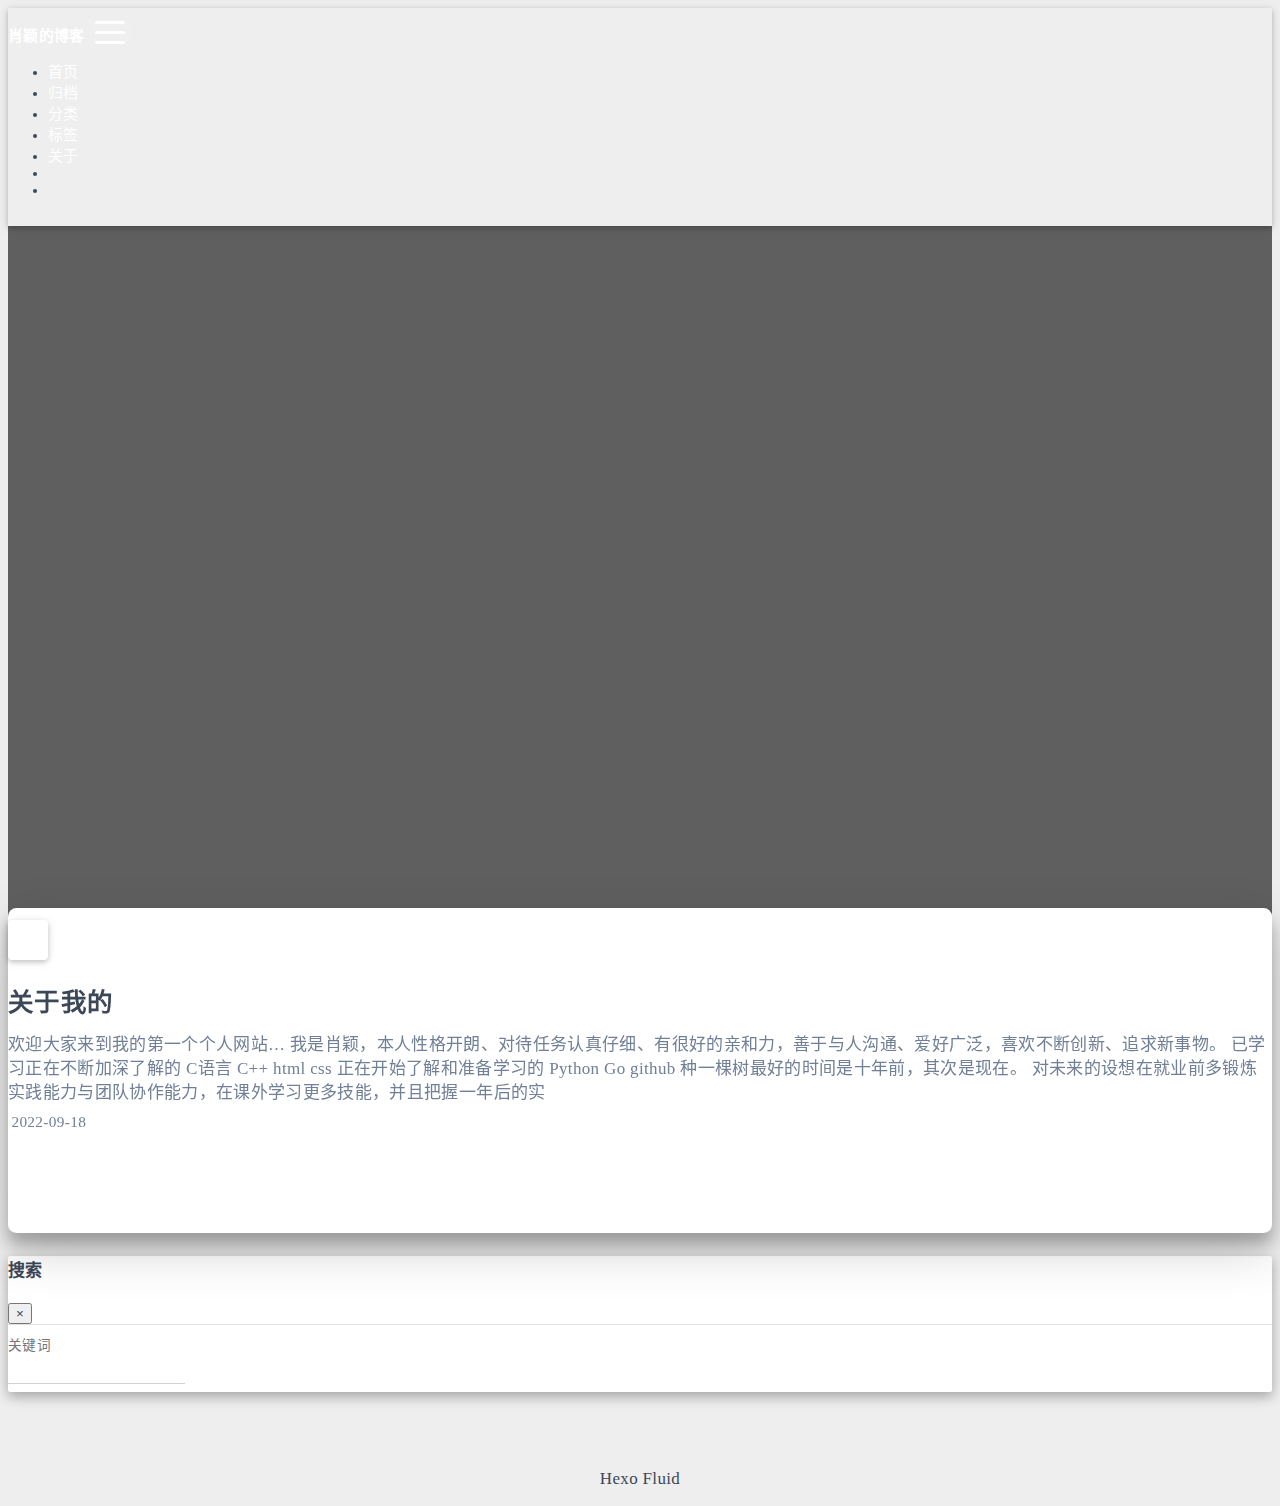
<file: index.html>
<!DOCTYPE html>
<html lang="zh-CN" data-default-color-scheme=auto>



<head>
  <meta charset="UTF-8">
  <link rel="apple-touch-icon" sizes="76x76" href="https://tse4-mm.cn.bing.net/th/id/OIP-C.kH6Z_zKH_5T2JTiwwo7yygAAAA?w=196&amp;h=196&amp;c=7&amp;r=0&amp;o=5&amp;dpr=1.5&amp;pid=1.7">
  <link rel="icon" href="https://tse4-mm.cn.bing.net/th/id/OIP-C.kH6Z_zKH_5T2JTiwwo7yygAAAA?w=196&amp;h=196&amp;c=7&amp;r=0&amp;o=5&amp;dpr=1.5&amp;pid=1.7">
  <meta name="viewport" content="width=device-width, initial-scale=1.0, maximum-scale=5.0, shrink-to-fit=no">
  <meta http-equiv="x-ua-compatible" content="ie=edge">
  
    <meta http-equiv="Content-Security-Policy" content="upgrade-insecure-requests">
  
  <meta name="theme-color" content="#2f4154">
  <meta name="author" content="肖颖">
  <meta name="keywords" content="">
  
    <meta property="og:type" content="website">
<meta property="og:title" content="肖颖的博客">
<meta property="og:url" content="http://example.com/index.html">
<meta property="og:site_name" content="肖颖的博客">
<meta property="og:locale" content="zh_CN">
<meta property="article:author" content="肖颖">
<meta name="twitter:card" content="summary_large_image">
  
  
  
  <title>肖颖的博客</title>

  <link  rel="stylesheet" href="https://lib.baomitu.com/twitter-bootstrap/4.6.1/css/bootstrap.min.css" />





<!-- 主题依赖的图标库，不要自行修改 -->
<!-- Do not modify the link that theme dependent icons -->

<link rel="stylesheet" href="//at.alicdn.com/t/font_1749284_hj8rtnfg7um.css">



<link rel="stylesheet" href="//at.alicdn.com/t/font_1736178_lbnruvf0jn.css">


<link  rel="stylesheet" href="/css/main.css" />


  <link id="highlight-css" rel="stylesheet" href="/css/highlight.css" />
  
    <link id="highlight-css-dark" rel="stylesheet" href="/css/highlight-dark.css" />
  




  <script id="fluid-configs">
    var Fluid = window.Fluid || {};
    Fluid.ctx = Object.assign({}, Fluid.ctx)
    var CONFIG = {"hostname":"example.com","root":"/","version":"1.9.3","typing":{"enable":true,"typeSpeed":120,"cursorChar":"...","loop":false,"scope":[]},"anchorjs":{"enable":true,"element":"h1,h2,h3,h4,h5,h6","placement":"left","visible":"hover","icon":""},"progressbar":{"enable":true,"height_px":3,"color":"#29d","options":{"showSpinner":false,"trickleSpeed":100}},"code_language":{"enable":true,"default":"TEXT"},"copy_btn":true,"image_caption":{"enable":true},"image_zoom":{"enable":true,"img_url_replace":["",""]},"toc":{"enable":true,"placement":"right","headingSelector":"h1,h2,h3,h4,h5,h6","collapseDepth":0},"lazyload":{"enable":true,"loading_img":"/img/loading.gif","onlypost":false,"offset_factor":2},"web_analytics":{"enable":false,"follow_dnt":true,"baidu":null,"google":null,"gtag":null,"tencent":{"sid":null,"cid":null},"woyaola":null,"cnzz":null,"leancloud":{"app_id":null,"app_key":null,"server_url":null,"path":"window.location.pathname","ignore_local":false}},"search_path":"/local-search.xml"};

    if (CONFIG.web_analytics.follow_dnt) {
      var dntVal = navigator.doNotTrack || window.doNotTrack || navigator.msDoNotTrack;
      Fluid.ctx.dnt = dntVal && (dntVal.startsWith('1') || dntVal.startsWith('yes') || dntVal.startsWith('on'));
    }
  </script>
  <script  src="/js/utils.js" ></script>
  <script  src="/js/color-schema.js" ></script>
  


  
<meta name="generator" content="Hexo 6.3.0"></head>


<body>
  

  <header>
    

<div class="header-inner" style="height: 100vh;">
  <nav id="navbar" class="navbar fixed-top  navbar-expand-lg navbar-dark scrolling-navbar">
  <div class="container">
    <a class="navbar-brand" href="/">
      <strong>肖颖的博客</strong>
    </a>

    <button id="navbar-toggler-btn" class="navbar-toggler" type="button" data-toggle="collapse"
            data-target="#navbarSupportedContent"
            aria-controls="navbarSupportedContent" aria-expanded="false" aria-label="Toggle navigation">
      <div class="animated-icon"><span></span><span></span><span></span></div>
    </button>

    <!-- Collapsible content -->
    <div class="collapse navbar-collapse" id="navbarSupportedContent">
      <ul class="navbar-nav ml-auto text-center">
        
          
          
          
          
            <li class="nav-item">
              <a class="nav-link" href="/">
                <i class="iconfont icon-home-fill"></i>
                首页
              </a>
            </li>
          
        
          
          
          
          
            <li class="nav-item">
              <a class="nav-link" href="/archives/">
                <i class="iconfont icon-archive-fill"></i>
                归档
              </a>
            </li>
          
        
          
          
          
          
            <li class="nav-item">
              <a class="nav-link" href="/categories/">
                <i class="iconfont icon-category-fill"></i>
                分类
              </a>
            </li>
          
        
          
          
          
          
            <li class="nav-item">
              <a class="nav-link" href="/tags/">
                <i class="iconfont icon-tags-fill"></i>
                标签
              </a>
            </li>
          
        
          
          
          
          
            <li class="nav-item">
              <a class="nav-link" href="/about/">
                <i class="iconfont icon-user-fill"></i>
                关于
              </a>
            </li>
          
        
        
          <li class="nav-item" id="search-btn">
            <a class="nav-link" target="_self" href="javascript:;" data-toggle="modal" data-target="#modalSearch" aria-label="Search">
              &nbsp;<i class="iconfont icon-search"></i>&nbsp;
            </a>
          </li>
          
        
        
          <li class="nav-item" id="color-toggle-btn">
            <a class="nav-link" target="_self" href="javascript:;" aria-label="Color Toggle">&nbsp;<i
                class="iconfont icon-dark" id="color-toggle-icon"></i>&nbsp;</a>
          </li>
        
      </ul>
    </div>
  </div>
</nav>

  

<div id="banner" class="banner" parallax=true
     style="background: url('https://ts1.cn.mm.bing.net/th/id/R-C.c1cd617686bed76d99004480905dd91e?rik=qG9qtUWwt3stpQ&riu=http%3a%2f%2fup.kukudesk.com%2fpic%2f33%2fb5%2ff7%2f33b5f7e4e8c9451264c33deb681e5cfb.jpg&ehk=jUNV4RuxAmHHGiJv6dwXCQ0JixLPFztQ%2bO1qwneIObg%3d&risl=&pid=ImgRaw&r=0') no-repeat center center; background-size: cover;">
  <div class="full-bg-img">
    <div class="mask flex-center" style="background-color: rgba(0, 0, 0, 0.6)">
      <div class="banner-text text-center fade-in-up">
        <div class="h2">
          
            <span id="subtitle" data-typed-text="人间总有一两风   填我十万八千梦"></span>
          
        </div>

        
      </div>

      
        <div class="scroll-down-bar">
          <i class="iconfont icon-arrowdown"></i>
        </div>
      
    </div>
  </div>
</div>

</div>

  </header>

  <main>
    
      <div class="container nopadding-x-md">
        <div id="board"
          style="margin-top: 0">
          
          <div class="container">
            <div class="row">
              <div class="col-12 col-md-10 m-auto">
                


  <div class="row mx-auto index-card">
    
    
    <article class="col-12 col-md-12 mx-auto index-info">
      <h1 class="index-header">
        
        <a href="/2022/09/18/%E8%87%AA%E6%88%91%E4%BB%8B%E7%BB%8D/" target="_self">
          关于我的
        </a>
      </h1>

      
      <a class="index-excerpt index-excerpt__noimg" href="/2022/09/18/%E8%87%AA%E6%88%91%E4%BB%8B%E7%BB%8D/" target="_self">
        <div>
          欢迎大家来到我的第一个个人网站… 我是肖颖，本人性格开朗、对待任务认真仔细、有很好的亲和力，善于与人沟通、爱好广泛，喜欢不断创新、追求新事物。 已学习正在不断加深了解的 C语言 C++ html css  正在开始了解和准备学习的 Python Go github  种一棵树最好的时间是十年前，其次是现在。  对未来的设想在就业前多锻炼实践能力与团队协作能力，在课外学习更多技能，并且把握一年后的实
        </div>
      </a>

      <div class="index-btm post-metas">
        
          <div class="post-meta mr-3">
            <i class="iconfont icon-date"></i>
            <time datetime="2022-09-18 14:39" pubdate>
              2022-09-18
            </time>
          </div>
        
        
        
      </div>
    </article>
  </div>





              </div>
            </div>
          </div>
        </div>
      </div>
    

    
      <a id="scroll-top-button" aria-label="TOP" href="#" role="button">
        <i class="iconfont icon-arrowup" aria-hidden="true"></i>
      </a>
    

    
      <div class="modal fade" id="modalSearch" tabindex="-1" role="dialog" aria-labelledby="ModalLabel"
     aria-hidden="true">
  <div class="modal-dialog modal-dialog-scrollable modal-lg" role="document">
    <div class="modal-content">
      <div class="modal-header text-center">
        <h4 class="modal-title w-100 font-weight-bold">搜索</h4>
        <button type="button" id="local-search-close" class="close" data-dismiss="modal" aria-label="Close">
          <span aria-hidden="true">&times;</span>
        </button>
      </div>
      <div class="modal-body mx-3">
        <div class="md-form mb-5">
          <input type="text" id="local-search-input" class="form-control validate">
          <label data-error="x" data-success="v" for="local-search-input">关键词</label>
        </div>
        <div class="list-group" id="local-search-result"></div>
      </div>
    </div>
  </div>
</div>

    

    
  </main>

  <footer>
    <div class="footer-inner">
  
    <div class="footer-content">
       <a href="https://hexo.io" target="_blank" rel="nofollow noopener"><span>Hexo</span></a> <i class="iconfont icon-love"></i> <a href="https://github.com/fluid-dev/hexo-theme-fluid" target="_blank" rel="nofollow noopener"><span>Fluid</span></a> 
    </div>
  
  
  
  
</div>

  </footer>

  <!-- Scripts -->
  
  <script  src="https://lib.baomitu.com/nprogress/0.2.0/nprogress.min.js" ></script>
  <link  rel="stylesheet" href="https://lib.baomitu.com/nprogress/0.2.0/nprogress.min.css" />

  <script>
    NProgress.configure({"showSpinner":false,"trickleSpeed":100})
    NProgress.start()
    window.addEventListener('load', function() {
      NProgress.done();
    })
  </script>


<script  src="https://lib.baomitu.com/jquery/3.6.0/jquery.min.js" ></script>
<script  src="https://lib.baomitu.com/twitter-bootstrap/4.6.1/js/bootstrap.min.js" ></script>
<script  src="/js/events.js" ></script>
<script  src="/js/plugins.js" ></script>


  <script  src="https://lib.baomitu.com/typed.js/2.0.12/typed.min.js" ></script>
  <script>
    (function (window, document) {
      var typing = Fluid.plugins.typing;
      var subtitle = document.getElementById('subtitle');
      if (!subtitle || !typing) {
        return;
      }
      var text = subtitle.getAttribute('data-typed-text');
      
        typing(text);
      
    })(window, document);
  </script>




  
    <script  src="/js/img-lazyload.js" ></script>
  




  <script  src="/js/local-search.js" ></script>





<!-- 主题的启动项，将它保持在最底部 -->
<!-- the boot of the theme, keep it at the bottom -->
<script  src="/js/boot.js" ></script>


  

  <noscript>
    <div class="noscript-warning">博客在允许 JavaScript 运行的环境下浏览效果更佳</div>
  </noscript>
</body>
</html>
</file>
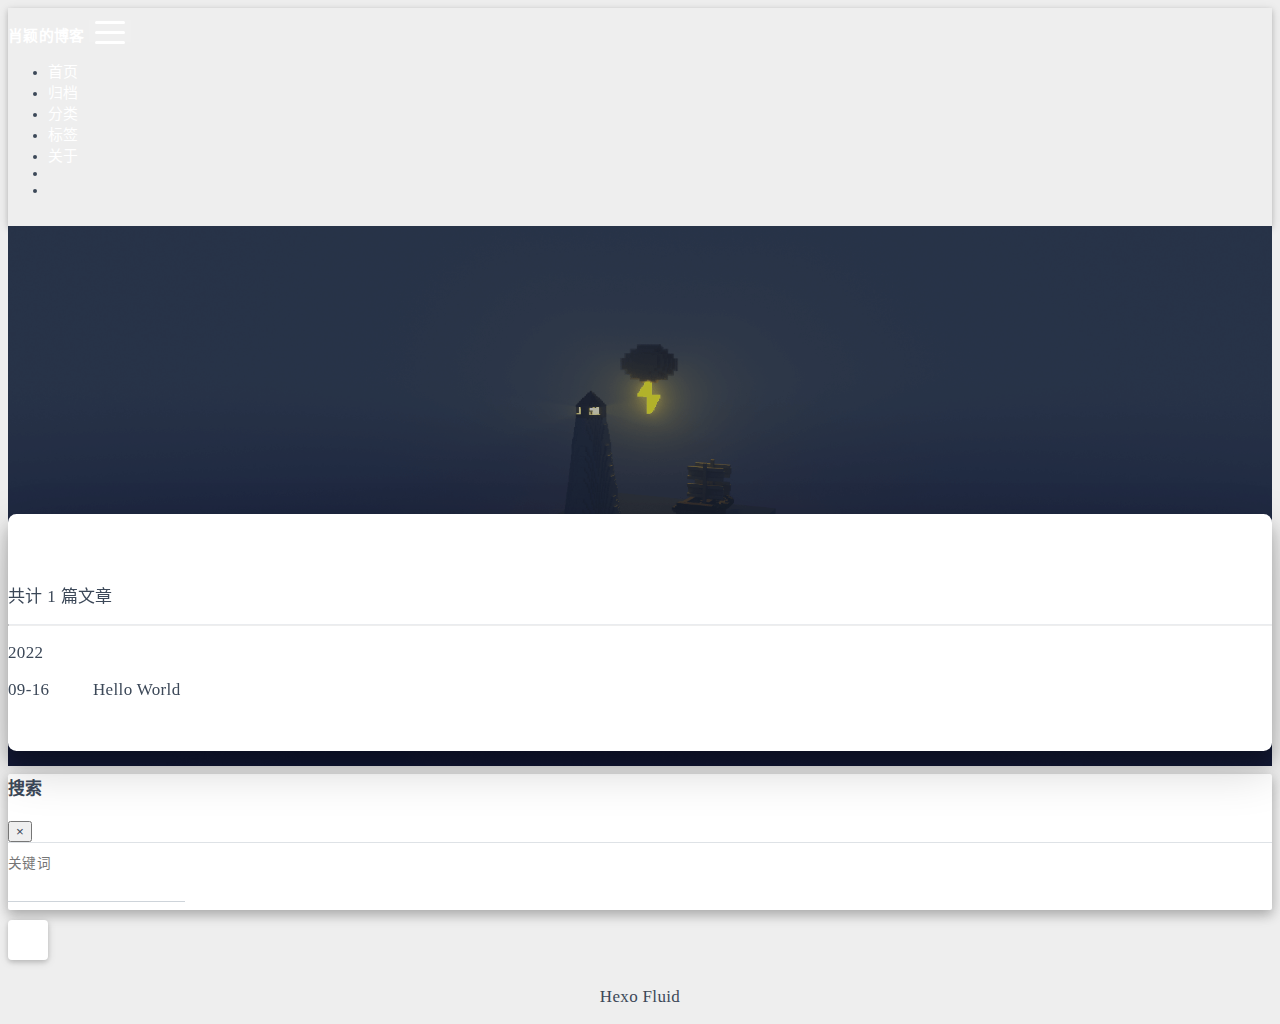
<file: archives/index.html>
<!DOCTYPE html>
<html lang="zh-CN" data-default-color-scheme=auto>



<head>
  <meta charset="UTF-8">
  <link rel="apple-touch-icon" sizes="76x76" href="https://tse4-mm.cn.bing.net/th/id/OIP-C.kH6Z_zKH_5T2JTiwwo7yygAAAA?w=196&amp;h=196&amp;c=7&amp;r=0&amp;o=5&amp;dpr=1.5&amp;pid=1.7">
  <link rel="icon" href="https://tse4-mm.cn.bing.net/th/id/OIP-C.kH6Z_zKH_5T2JTiwwo7yygAAAA?w=196&amp;h=196&amp;c=7&amp;r=0&amp;o=5&amp;dpr=1.5&amp;pid=1.7">
  <meta name="viewport" content="width=device-width, initial-scale=1.0, maximum-scale=5.0, shrink-to-fit=no">
  <meta http-equiv="x-ua-compatible" content="ie=edge">
  
  <meta name="theme-color" content="#2f4154">
  <meta name="author" content="John Doe">
  <meta name="keywords" content="">
  
    <meta property="og:type" content="website">
<meta property="og:title" content="归档">
<meta property="og:url" content="http://example.com/archives/index.html">
<meta property="og:site_name" content="Hexo">
<meta property="og:locale" content="zh_CN">
<meta property="article:author" content="John Doe">
<meta name="twitter:card" content="summary_large_image">
  
  
  
  <title>归档 - Hexo</title>

  <link  rel="stylesheet" href="https://lib.baomitu.com/twitter-bootstrap/4.6.1/css/bootstrap.min.css" />





<!-- 主题依赖的图标库，不要自行修改 -->
<!-- Do not modify the link that theme dependent icons -->

<link rel="stylesheet" href="//at.alicdn.com/t/font_1749284_hj8rtnfg7um.css">



<link rel="stylesheet" href="//at.alicdn.com/t/font_1736178_lbnruvf0jn.css">


<link  rel="stylesheet" href="/css/main.css" />


  <link id="highlight-css" rel="stylesheet" href="/css/highlight.css" />
  
    <link id="highlight-css-dark" rel="stylesheet" href="/css/highlight-dark.css" />
  




  <script id="fluid-configs">
    var Fluid = window.Fluid || {};
    Fluid.ctx = Object.assign({}, Fluid.ctx)
    var CONFIG = {"hostname":"example.com","root":"/","version":"1.9.3","typing":{"enable":true,"typeSpeed":120,"cursorChar":"...","loop":false,"scope":[]},"anchorjs":{"enable":true,"element":"h1,h2,h3,h4,h5,h6","placement":"left","visible":"hover","icon":""},"progressbar":{"enable":true,"height_px":3,"color":"#29d","options":{"showSpinner":false,"trickleSpeed":100}},"code_language":{"enable":true,"default":"TEXT"},"copy_btn":true,"image_caption":{"enable":true},"image_zoom":{"enable":true,"img_url_replace":["",""]},"toc":{"enable":true,"placement":"right","headingSelector":"h1,h2,h3,h4,h5,h6","collapseDepth":0},"lazyload":{"enable":true,"loading_img":"/img/loading.gif","onlypost":false,"offset_factor":2},"web_analytics":{"enable":false,"follow_dnt":true,"baidu":null,"google":null,"gtag":null,"tencent":{"sid":null,"cid":null},"woyaola":null,"cnzz":null,"leancloud":{"app_id":null,"app_key":null,"server_url":null,"path":"window.location.pathname","ignore_local":false}},"search_path":"/local-search.xml"};

    if (CONFIG.web_analytics.follow_dnt) {
      var dntVal = navigator.doNotTrack || window.doNotTrack || navigator.msDoNotTrack;
      Fluid.ctx.dnt = dntVal && (dntVal.startsWith('1') || dntVal.startsWith('yes') || dntVal.startsWith('on'));
    }
  </script>
  <script  src="/js/utils.js" ></script>
  <script  src="/js/color-schema.js" ></script>
  


  
<meta name="generator" content="Hexo 6.3.0"></head>


<body>
  

  <header>
    

<div class="header-inner" style="height: 60vh;">
  <nav id="navbar" class="navbar fixed-top  navbar-expand-lg navbar-dark scrolling-navbar">
  <div class="container">
    <a class="navbar-brand" href="/">
      <strong>肖颖的博客</strong>
    </a>

    <button id="navbar-toggler-btn" class="navbar-toggler" type="button" data-toggle="collapse"
            data-target="#navbarSupportedContent"
            aria-controls="navbarSupportedContent" aria-expanded="false" aria-label="Toggle navigation">
      <div class="animated-icon"><span></span><span></span><span></span></div>
    </button>

    <!-- Collapsible content -->
    <div class="collapse navbar-collapse" id="navbarSupportedContent">
      <ul class="navbar-nav ml-auto text-center">
        
          
          
          
          
            <li class="nav-item">
              <a class="nav-link" href="/">
                <i class="iconfont icon-home-fill"></i>
                首页
              </a>
            </li>
          
        
          
          
          
          
            <li class="nav-item">
              <a class="nav-link" href="/archives/">
                <i class="iconfont icon-archive-fill"></i>
                归档
              </a>
            </li>
          
        
          
          
          
          
            <li class="nav-item">
              <a class="nav-link" href="/categories/">
                <i class="iconfont icon-category-fill"></i>
                分类
              </a>
            </li>
          
        
          
          
          
          
            <li class="nav-item">
              <a class="nav-link" href="/tags/">
                <i class="iconfont icon-tags-fill"></i>
                标签
              </a>
            </li>
          
        
          
          
          
          
            <li class="nav-item">
              <a class="nav-link" href="/about/">
                <i class="iconfont icon-user-fill"></i>
                关于
              </a>
            </li>
          
        
        
          <li class="nav-item" id="search-btn">
            <a class="nav-link" target="_self" href="javascript:;" data-toggle="modal" data-target="#modalSearch" aria-label="Search">
              &nbsp;<i class="iconfont icon-search"></i>&nbsp;
            </a>
          </li>
          
        
        
          <li class="nav-item" id="color-toggle-btn">
            <a class="nav-link" target="_self" href="javascript:;" aria-label="Color Toggle">&nbsp;<i
                class="iconfont icon-dark" id="color-toggle-icon"></i>&nbsp;</a>
          </li>
        
      </ul>
    </div>
  </div>
</nav>

  

<div id="banner" class="banner" parallax=true
     style="background: url('/img/default.png') no-repeat center center; background-size: cover;">
  <div class="full-bg-img">
    <div class="mask flex-center" style="background-color: rgba(0, 0, 0, 0.3)">
      <div class="banner-text text-center fade-in-up">
        <div class="h2">
          
            <span id="subtitle" data-typed-text="归档"></span>
          
        </div>

        
      </div>

      
    </div>
  </div>
</div>

</div>

  </header>

  <main>
    
      <div class="container nopadding-x-md">
        <div id="board"
          >
          
          <div class="container">
            <div class="row">
              <div class="col-12 col-md-10 m-auto">
                

<div class="list-group">
  <p class="h4">共计 1 篇文章</p>
  <hr>
  
  
    
      
      <p class="h5">2022</p>
    
    <a href="/2022/09/16/hello-world/" class="list-group-item list-group-item-action">
      <time>09-16</time>
      <div class="list-group-item-title">Hello World</div>
    </a>
  
</div>





              </div>
            </div>
          </div>
        </div>
      </div>
    

    
      <a id="scroll-top-button" aria-label="TOP" href="#" role="button">
        <i class="iconfont icon-arrowup" aria-hidden="true"></i>
      </a>
    

    
      <div class="modal fade" id="modalSearch" tabindex="-1" role="dialog" aria-labelledby="ModalLabel"
     aria-hidden="true">
  <div class="modal-dialog modal-dialog-scrollable modal-lg" role="document">
    <div class="modal-content">
      <div class="modal-header text-center">
        <h4 class="modal-title w-100 font-weight-bold">搜索</h4>
        <button type="button" id="local-search-close" class="close" data-dismiss="modal" aria-label="Close">
          <span aria-hidden="true">&times;</span>
        </button>
      </div>
      <div class="modal-body mx-3">
        <div class="md-form mb-5">
          <input type="text" id="local-search-input" class="form-control validate">
          <label data-error="x" data-success="v" for="local-search-input">关键词</label>
        </div>
        <div class="list-group" id="local-search-result"></div>
      </div>
    </div>
  </div>
</div>

    

    
  </main>

  <footer>
    <div class="footer-inner">
  
    <div class="footer-content">
       <a href="https://hexo.io" target="_blank" rel="nofollow noopener"><span>Hexo</span></a> <i class="iconfont icon-love"></i> <a href="https://github.com/fluid-dev/hexo-theme-fluid" target="_blank" rel="nofollow noopener"><span>Fluid</span></a> 
    </div>
  
  
  
  
</div>

  </footer>

  <!-- Scripts -->
  
  <script  src="https://lib.baomitu.com/nprogress/0.2.0/nprogress.min.js" ></script>
  <link  rel="stylesheet" href="https://lib.baomitu.com/nprogress/0.2.0/nprogress.min.css" />

  <script>
    NProgress.configure({"showSpinner":false,"trickleSpeed":100})
    NProgress.start()
    window.addEventListener('load', function() {
      NProgress.done();
    })
  </script>


<script  src="https://lib.baomitu.com/jquery/3.6.0/jquery.min.js" ></script>
<script  src="https://lib.baomitu.com/twitter-bootstrap/4.6.1/js/bootstrap.min.js" ></script>
<script  src="/js/events.js" ></script>
<script  src="/js/plugins.js" ></script>


  <script  src="https://lib.baomitu.com/typed.js/2.0.12/typed.min.js" ></script>
  <script>
    (function (window, document) {
      var typing = Fluid.plugins.typing;
      var subtitle = document.getElementById('subtitle');
      if (!subtitle || !typing) {
        return;
      }
      var text = subtitle.getAttribute('data-typed-text');
      
        typing(text);
      
    })(window, document);
  </script>




  
    <script  src="/js/img-lazyload.js" ></script>
  




  <script  src="/js/local-search.js" ></script>





<!-- 主题的启动项，将它保持在最底部 -->
<!-- the boot of the theme, keep it at the bottom -->
<script  src="/js/boot.js" ></script>


  

  <noscript>
    <div class="noscript-warning">博客在允许 JavaScript 运行的环境下浏览效果更佳</div>
  </noscript>
</body>
</html>
</file>
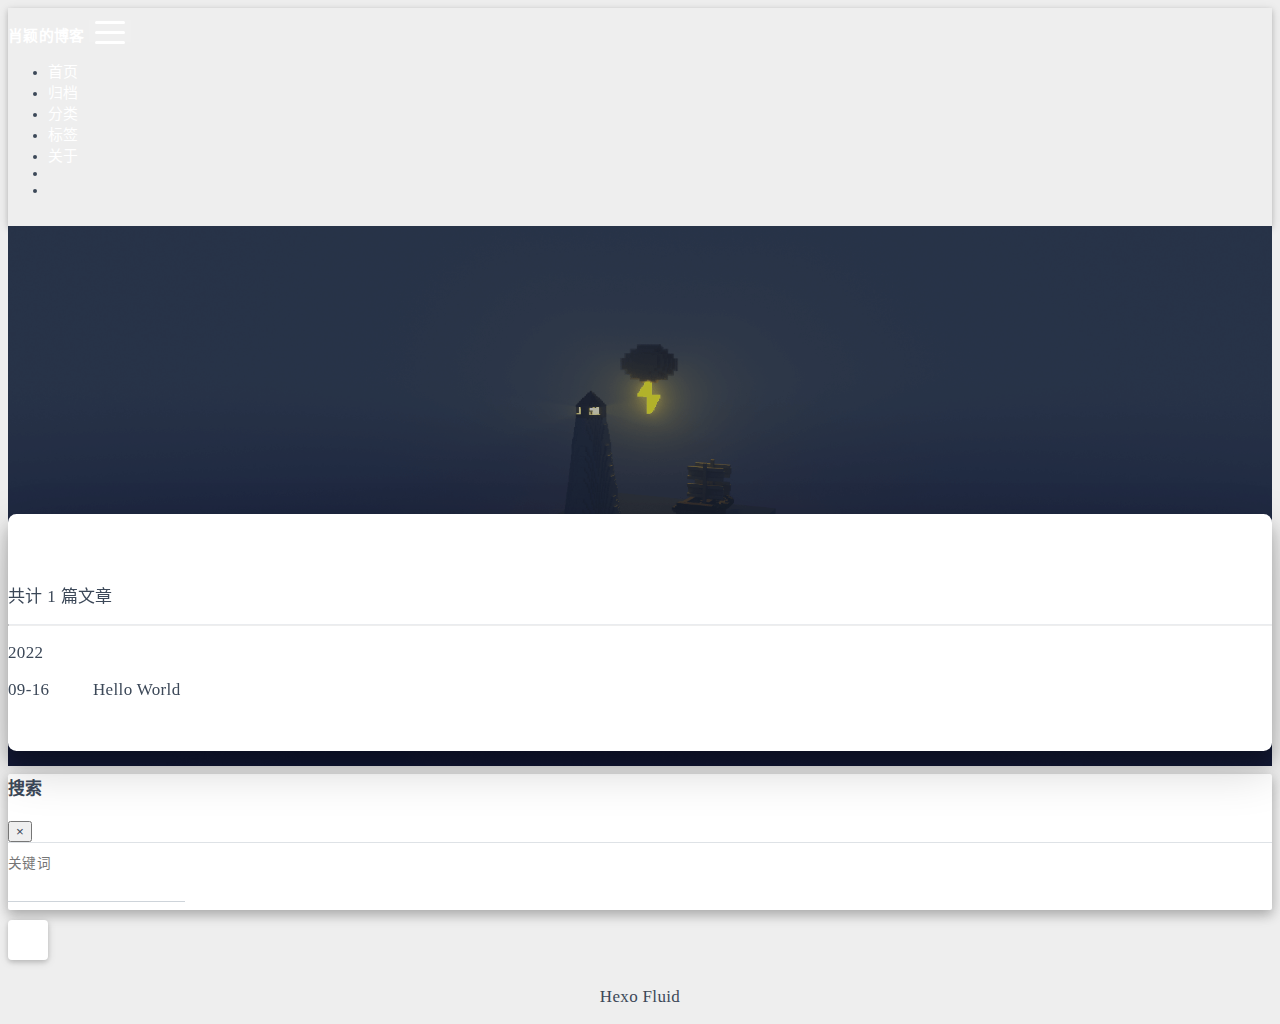
<file: archives/2022/index.html>
<!DOCTYPE html>
<html lang="zh-CN" data-default-color-scheme=auto>



<head>
  <meta charset="UTF-8">
  <link rel="apple-touch-icon" sizes="76x76" href="https://tse4-mm.cn.bing.net/th/id/OIP-C.kH6Z_zKH_5T2JTiwwo7yygAAAA?w=196&amp;h=196&amp;c=7&amp;r=0&amp;o=5&amp;dpr=1.5&amp;pid=1.7">
  <link rel="icon" href="https://tse4-mm.cn.bing.net/th/id/OIP-C.kH6Z_zKH_5T2JTiwwo7yygAAAA?w=196&amp;h=196&amp;c=7&amp;r=0&amp;o=5&amp;dpr=1.5&amp;pid=1.7">
  <meta name="viewport" content="width=device-width, initial-scale=1.0, maximum-scale=5.0, shrink-to-fit=no">
  <meta http-equiv="x-ua-compatible" content="ie=edge">
  
  <meta name="theme-color" content="#2f4154">
  <meta name="author" content="John Doe">
  <meta name="keywords" content="">
  
    <meta property="og:type" content="website">
<meta property="og:title" content="归档">
<meta property="og:url" content="http://example.com/archives/2022/index.html">
<meta property="og:site_name" content="Hexo">
<meta property="og:locale" content="zh_CN">
<meta property="article:author" content="John Doe">
<meta name="twitter:card" content="summary_large_image">
  
  
  
  <title>归档 - Hexo</title>

  <link  rel="stylesheet" href="https://lib.baomitu.com/twitter-bootstrap/4.6.1/css/bootstrap.min.css" />





<!-- 主题依赖的图标库，不要自行修改 -->
<!-- Do not modify the link that theme dependent icons -->

<link rel="stylesheet" href="//at.alicdn.com/t/font_1749284_hj8rtnfg7um.css">



<link rel="stylesheet" href="//at.alicdn.com/t/font_1736178_lbnruvf0jn.css">


<link  rel="stylesheet" href="/css/main.css" />


  <link id="highlight-css" rel="stylesheet" href="/css/highlight.css" />
  
    <link id="highlight-css-dark" rel="stylesheet" href="/css/highlight-dark.css" />
  




  <script id="fluid-configs">
    var Fluid = window.Fluid || {};
    Fluid.ctx = Object.assign({}, Fluid.ctx)
    var CONFIG = {"hostname":"example.com","root":"/","version":"1.9.3","typing":{"enable":true,"typeSpeed":120,"cursorChar":"...","loop":false,"scope":[]},"anchorjs":{"enable":true,"element":"h1,h2,h3,h4,h5,h6","placement":"left","visible":"hover","icon":""},"progressbar":{"enable":true,"height_px":3,"color":"#29d","options":{"showSpinner":false,"trickleSpeed":100}},"code_language":{"enable":true,"default":"TEXT"},"copy_btn":true,"image_caption":{"enable":true},"image_zoom":{"enable":true,"img_url_replace":["",""]},"toc":{"enable":true,"placement":"right","headingSelector":"h1,h2,h3,h4,h5,h6","collapseDepth":0},"lazyload":{"enable":true,"loading_img":"/img/loading.gif","onlypost":false,"offset_factor":2},"web_analytics":{"enable":false,"follow_dnt":true,"baidu":null,"google":null,"gtag":null,"tencent":{"sid":null,"cid":null},"woyaola":null,"cnzz":null,"leancloud":{"app_id":null,"app_key":null,"server_url":null,"path":"window.location.pathname","ignore_local":false}},"search_path":"/local-search.xml"};

    if (CONFIG.web_analytics.follow_dnt) {
      var dntVal = navigator.doNotTrack || window.doNotTrack || navigator.msDoNotTrack;
      Fluid.ctx.dnt = dntVal && (dntVal.startsWith('1') || dntVal.startsWith('yes') || dntVal.startsWith('on'));
    }
  </script>
  <script  src="/js/utils.js" ></script>
  <script  src="/js/color-schema.js" ></script>
  


  
<meta name="generator" content="Hexo 6.3.0"></head>


<body>
  

  <header>
    

<div class="header-inner" style="height: 60vh;">
  <nav id="navbar" class="navbar fixed-top  navbar-expand-lg navbar-dark scrolling-navbar">
  <div class="container">
    <a class="navbar-brand" href="/">
      <strong>肖颖的博客</strong>
    </a>

    <button id="navbar-toggler-btn" class="navbar-toggler" type="button" data-toggle="collapse"
            data-target="#navbarSupportedContent"
            aria-controls="navbarSupportedContent" aria-expanded="false" aria-label="Toggle navigation">
      <div class="animated-icon"><span></span><span></span><span></span></div>
    </button>

    <!-- Collapsible content -->
    <div class="collapse navbar-collapse" id="navbarSupportedContent">
      <ul class="navbar-nav ml-auto text-center">
        
          
          
          
          
            <li class="nav-item">
              <a class="nav-link" href="/">
                <i class="iconfont icon-home-fill"></i>
                首页
              </a>
            </li>
          
        
          
          
          
          
            <li class="nav-item">
              <a class="nav-link" href="/archives/">
                <i class="iconfont icon-archive-fill"></i>
                归档
              </a>
            </li>
          
        
          
          
          
          
            <li class="nav-item">
              <a class="nav-link" href="/categories/">
                <i class="iconfont icon-category-fill"></i>
                分类
              </a>
            </li>
          
        
          
          
          
          
            <li class="nav-item">
              <a class="nav-link" href="/tags/">
                <i class="iconfont icon-tags-fill"></i>
                标签
              </a>
            </li>
          
        
          
          
          
          
            <li class="nav-item">
              <a class="nav-link" href="/about/">
                <i class="iconfont icon-user-fill"></i>
                关于
              </a>
            </li>
          
        
        
          <li class="nav-item" id="search-btn">
            <a class="nav-link" target="_self" href="javascript:;" data-toggle="modal" data-target="#modalSearch" aria-label="Search">
              &nbsp;<i class="iconfont icon-search"></i>&nbsp;
            </a>
          </li>
          
        
        
          <li class="nav-item" id="color-toggle-btn">
            <a class="nav-link" target="_self" href="javascript:;" aria-label="Color Toggle">&nbsp;<i
                class="iconfont icon-dark" id="color-toggle-icon"></i>&nbsp;</a>
          </li>
        
      </ul>
    </div>
  </div>
</nav>

  

<div id="banner" class="banner" parallax=true
     style="background: url('/img/default.png') no-repeat center center; background-size: cover;">
  <div class="full-bg-img">
    <div class="mask flex-center" style="background-color: rgba(0, 0, 0, 0.3)">
      <div class="banner-text text-center fade-in-up">
        <div class="h2">
          
            <span id="subtitle" data-typed-text="归档"></span>
          
        </div>

        
      </div>

      
    </div>
  </div>
</div>

</div>

  </header>

  <main>
    
      <div class="container nopadding-x-md">
        <div id="board"
          >
          
          <div class="container">
            <div class="row">
              <div class="col-12 col-md-10 m-auto">
                

<div class="list-group">
  <p class="h4">共计 1 篇文章</p>
  <hr>
  
  
    
      
      <p class="h5">2022</p>
    
    <a href="/2022/09/16/hello-world/" class="list-group-item list-group-item-action">
      <time>09-16</time>
      <div class="list-group-item-title">Hello World</div>
    </a>
  
</div>





              </div>
            </div>
          </div>
        </div>
      </div>
    

    
      <a id="scroll-top-button" aria-label="TOP" href="#" role="button">
        <i class="iconfont icon-arrowup" aria-hidden="true"></i>
      </a>
    

    
      <div class="modal fade" id="modalSearch" tabindex="-1" role="dialog" aria-labelledby="ModalLabel"
     aria-hidden="true">
  <div class="modal-dialog modal-dialog-scrollable modal-lg" role="document">
    <div class="modal-content">
      <div class="modal-header text-center">
        <h4 class="modal-title w-100 font-weight-bold">搜索</h4>
        <button type="button" id="local-search-close" class="close" data-dismiss="modal" aria-label="Close">
          <span aria-hidden="true">&times;</span>
        </button>
      </div>
      <div class="modal-body mx-3">
        <div class="md-form mb-5">
          <input type="text" id="local-search-input" class="form-control validate">
          <label data-error="x" data-success="v" for="local-search-input">关键词</label>
        </div>
        <div class="list-group" id="local-search-result"></div>
      </div>
    </div>
  </div>
</div>

    

    
  </main>

  <footer>
    <div class="footer-inner">
  
    <div class="footer-content">
       <a href="https://hexo.io" target="_blank" rel="nofollow noopener"><span>Hexo</span></a> <i class="iconfont icon-love"></i> <a href="https://github.com/fluid-dev/hexo-theme-fluid" target="_blank" rel="nofollow noopener"><span>Fluid</span></a> 
    </div>
  
  
  
  
</div>

  </footer>

  <!-- Scripts -->
  
  <script  src="https://lib.baomitu.com/nprogress/0.2.0/nprogress.min.js" ></script>
  <link  rel="stylesheet" href="https://lib.baomitu.com/nprogress/0.2.0/nprogress.min.css" />

  <script>
    NProgress.configure({"showSpinner":false,"trickleSpeed":100})
    NProgress.start()
    window.addEventListener('load', function() {
      NProgress.done();
    })
  </script>


<script  src="https://lib.baomitu.com/jquery/3.6.0/jquery.min.js" ></script>
<script  src="https://lib.baomitu.com/twitter-bootstrap/4.6.1/js/bootstrap.min.js" ></script>
<script  src="/js/events.js" ></script>
<script  src="/js/plugins.js" ></script>


  <script  src="https://lib.baomitu.com/typed.js/2.0.12/typed.min.js" ></script>
  <script>
    (function (window, document) {
      var typing = Fluid.plugins.typing;
      var subtitle = document.getElementById('subtitle');
      if (!subtitle || !typing) {
        return;
      }
      var text = subtitle.getAttribute('data-typed-text');
      
        typing(text);
      
    })(window, document);
  </script>




  
    <script  src="/js/img-lazyload.js" ></script>
  




  <script  src="/js/local-search.js" ></script>





<!-- 主题的启动项，将它保持在最底部 -->
<!-- the boot of the theme, keep it at the bottom -->
<script  src="/js/boot.js" ></script>


  

  <noscript>
    <div class="noscript-warning">博客在允许 JavaScript 运行的环境下浏览效果更佳</div>
  </noscript>
</body>
</html>
</file>
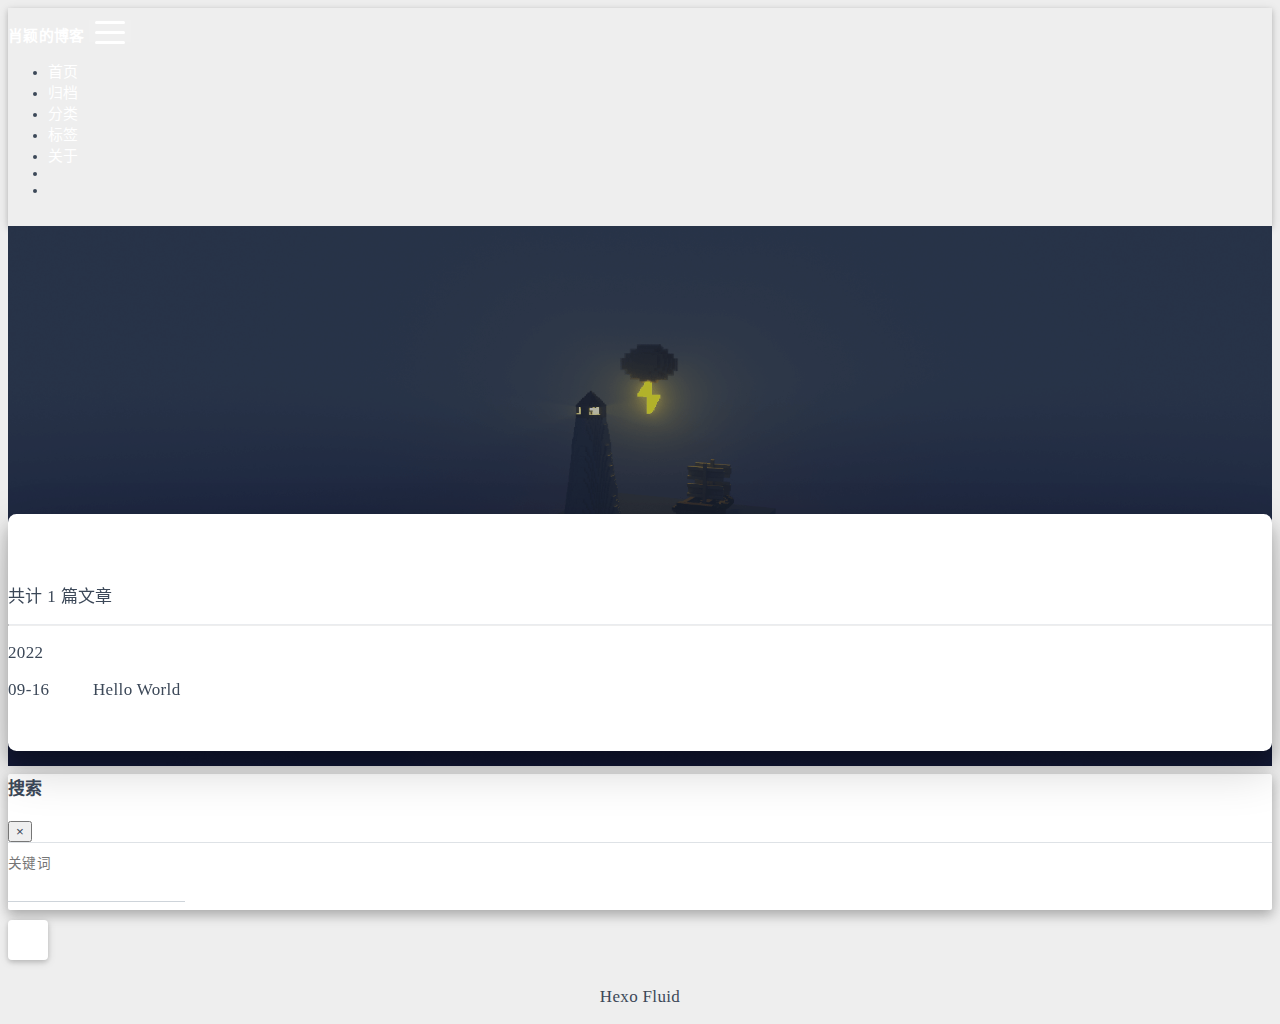
<file: archives/2022/09/index.html>
<!DOCTYPE html>
<html lang="zh-CN" data-default-color-scheme=auto>



<head>
  <meta charset="UTF-8">
  <link rel="apple-touch-icon" sizes="76x76" href="https://tse4-mm.cn.bing.net/th/id/OIP-C.kH6Z_zKH_5T2JTiwwo7yygAAAA?w=196&amp;h=196&amp;c=7&amp;r=0&amp;o=5&amp;dpr=1.5&amp;pid=1.7">
  <link rel="icon" href="https://tse4-mm.cn.bing.net/th/id/OIP-C.kH6Z_zKH_5T2JTiwwo7yygAAAA?w=196&amp;h=196&amp;c=7&amp;r=0&amp;o=5&amp;dpr=1.5&amp;pid=1.7">
  <meta name="viewport" content="width=device-width, initial-scale=1.0, maximum-scale=5.0, shrink-to-fit=no">
  <meta http-equiv="x-ua-compatible" content="ie=edge">
  
  <meta name="theme-color" content="#2f4154">
  <meta name="author" content="John Doe">
  <meta name="keywords" content="">
  
    <meta property="og:type" content="website">
<meta property="og:title" content="归档">
<meta property="og:url" content="http://example.com/archives/2022/09/index.html">
<meta property="og:site_name" content="Hexo">
<meta property="og:locale" content="zh_CN">
<meta property="article:author" content="John Doe">
<meta name="twitter:card" content="summary_large_image">
  
  
  
  <title>归档 - Hexo</title>

  <link  rel="stylesheet" href="https://lib.baomitu.com/twitter-bootstrap/4.6.1/css/bootstrap.min.css" />





<!-- 主题依赖的图标库，不要自行修改 -->
<!-- Do not modify the link that theme dependent icons -->

<link rel="stylesheet" href="//at.alicdn.com/t/font_1749284_hj8rtnfg7um.css">



<link rel="stylesheet" href="//at.alicdn.com/t/font_1736178_lbnruvf0jn.css">


<link  rel="stylesheet" href="/css/main.css" />


  <link id="highlight-css" rel="stylesheet" href="/css/highlight.css" />
  
    <link id="highlight-css-dark" rel="stylesheet" href="/css/highlight-dark.css" />
  




  <script id="fluid-configs">
    var Fluid = window.Fluid || {};
    Fluid.ctx = Object.assign({}, Fluid.ctx)
    var CONFIG = {"hostname":"example.com","root":"/","version":"1.9.3","typing":{"enable":true,"typeSpeed":120,"cursorChar":"...","loop":false,"scope":[]},"anchorjs":{"enable":true,"element":"h1,h2,h3,h4,h5,h6","placement":"left","visible":"hover","icon":""},"progressbar":{"enable":true,"height_px":3,"color":"#29d","options":{"showSpinner":false,"trickleSpeed":100}},"code_language":{"enable":true,"default":"TEXT"},"copy_btn":true,"image_caption":{"enable":true},"image_zoom":{"enable":true,"img_url_replace":["",""]},"toc":{"enable":true,"placement":"right","headingSelector":"h1,h2,h3,h4,h5,h6","collapseDepth":0},"lazyload":{"enable":true,"loading_img":"/img/loading.gif","onlypost":false,"offset_factor":2},"web_analytics":{"enable":false,"follow_dnt":true,"baidu":null,"google":null,"gtag":null,"tencent":{"sid":null,"cid":null},"woyaola":null,"cnzz":null,"leancloud":{"app_id":null,"app_key":null,"server_url":null,"path":"window.location.pathname","ignore_local":false}},"search_path":"/local-search.xml"};

    if (CONFIG.web_analytics.follow_dnt) {
      var dntVal = navigator.doNotTrack || window.doNotTrack || navigator.msDoNotTrack;
      Fluid.ctx.dnt = dntVal && (dntVal.startsWith('1') || dntVal.startsWith('yes') || dntVal.startsWith('on'));
    }
  </script>
  <script  src="/js/utils.js" ></script>
  <script  src="/js/color-schema.js" ></script>
  


  
<meta name="generator" content="Hexo 6.3.0"></head>


<body>
  

  <header>
    

<div class="header-inner" style="height: 60vh;">
  <nav id="navbar" class="navbar fixed-top  navbar-expand-lg navbar-dark scrolling-navbar">
  <div class="container">
    <a class="navbar-brand" href="/">
      <strong>肖颖的博客</strong>
    </a>

    <button id="navbar-toggler-btn" class="navbar-toggler" type="button" data-toggle="collapse"
            data-target="#navbarSupportedContent"
            aria-controls="navbarSupportedContent" aria-expanded="false" aria-label="Toggle navigation">
      <div class="animated-icon"><span></span><span></span><span></span></div>
    </button>

    <!-- Collapsible content -->
    <div class="collapse navbar-collapse" id="navbarSupportedContent">
      <ul class="navbar-nav ml-auto text-center">
        
          
          
          
          
            <li class="nav-item">
              <a class="nav-link" href="/">
                <i class="iconfont icon-home-fill"></i>
                首页
              </a>
            </li>
          
        
          
          
          
          
            <li class="nav-item">
              <a class="nav-link" href="/archives/">
                <i class="iconfont icon-archive-fill"></i>
                归档
              </a>
            </li>
          
        
          
          
          
          
            <li class="nav-item">
              <a class="nav-link" href="/categories/">
                <i class="iconfont icon-category-fill"></i>
                分类
              </a>
            </li>
          
        
          
          
          
          
            <li class="nav-item">
              <a class="nav-link" href="/tags/">
                <i class="iconfont icon-tags-fill"></i>
                标签
              </a>
            </li>
          
        
          
          
          
          
            <li class="nav-item">
              <a class="nav-link" href="/about/">
                <i class="iconfont icon-user-fill"></i>
                关于
              </a>
            </li>
          
        
        
          <li class="nav-item" id="search-btn">
            <a class="nav-link" target="_self" href="javascript:;" data-toggle="modal" data-target="#modalSearch" aria-label="Search">
              &nbsp;<i class="iconfont icon-search"></i>&nbsp;
            </a>
          </li>
          
        
        
          <li class="nav-item" id="color-toggle-btn">
            <a class="nav-link" target="_self" href="javascript:;" aria-label="Color Toggle">&nbsp;<i
                class="iconfont icon-dark" id="color-toggle-icon"></i>&nbsp;</a>
          </li>
        
      </ul>
    </div>
  </div>
</nav>

  

<div id="banner" class="banner" parallax=true
     style="background: url('/img/default.png') no-repeat center center; background-size: cover;">
  <div class="full-bg-img">
    <div class="mask flex-center" style="background-color: rgba(0, 0, 0, 0.3)">
      <div class="banner-text text-center fade-in-up">
        <div class="h2">
          
            <span id="subtitle" data-typed-text="归档"></span>
          
        </div>

        
      </div>

      
    </div>
  </div>
</div>

</div>

  </header>

  <main>
    
      <div class="container nopadding-x-md">
        <div id="board"
          >
          
          <div class="container">
            <div class="row">
              <div class="col-12 col-md-10 m-auto">
                

<div class="list-group">
  <p class="h4">共计 1 篇文章</p>
  <hr>
  
  
    
      
      <p class="h5">2022</p>
    
    <a href="/2022/09/16/hello-world/" class="list-group-item list-group-item-action">
      <time>09-16</time>
      <div class="list-group-item-title">Hello World</div>
    </a>
  
</div>





              </div>
            </div>
          </div>
        </div>
      </div>
    

    
      <a id="scroll-top-button" aria-label="TOP" href="#" role="button">
        <i class="iconfont icon-arrowup" aria-hidden="true"></i>
      </a>
    

    
      <div class="modal fade" id="modalSearch" tabindex="-1" role="dialog" aria-labelledby="ModalLabel"
     aria-hidden="true">
  <div class="modal-dialog modal-dialog-scrollable modal-lg" role="document">
    <div class="modal-content">
      <div class="modal-header text-center">
        <h4 class="modal-title w-100 font-weight-bold">搜索</h4>
        <button type="button" id="local-search-close" class="close" data-dismiss="modal" aria-label="Close">
          <span aria-hidden="true">&times;</span>
        </button>
      </div>
      <div class="modal-body mx-3">
        <div class="md-form mb-5">
          <input type="text" id="local-search-input" class="form-control validate">
          <label data-error="x" data-success="v" for="local-search-input">关键词</label>
        </div>
        <div class="list-group" id="local-search-result"></div>
      </div>
    </div>
  </div>
</div>

    

    
  </main>

  <footer>
    <div class="footer-inner">
  
    <div class="footer-content">
       <a href="https://hexo.io" target="_blank" rel="nofollow noopener"><span>Hexo</span></a> <i class="iconfont icon-love"></i> <a href="https://github.com/fluid-dev/hexo-theme-fluid" target="_blank" rel="nofollow noopener"><span>Fluid</span></a> 
    </div>
  
  
  
  
</div>

  </footer>

  <!-- Scripts -->
  
  <script  src="https://lib.baomitu.com/nprogress/0.2.0/nprogress.min.js" ></script>
  <link  rel="stylesheet" href="https://lib.baomitu.com/nprogress/0.2.0/nprogress.min.css" />

  <script>
    NProgress.configure({"showSpinner":false,"trickleSpeed":100})
    NProgress.start()
    window.addEventListener('load', function() {
      NProgress.done();
    })
  </script>


<script  src="https://lib.baomitu.com/jquery/3.6.0/jquery.min.js" ></script>
<script  src="https://lib.baomitu.com/twitter-bootstrap/4.6.1/js/bootstrap.min.js" ></script>
<script  src="/js/events.js" ></script>
<script  src="/js/plugins.js" ></script>


  <script  src="https://lib.baomitu.com/typed.js/2.0.12/typed.min.js" ></script>
  <script>
    (function (window, document) {
      var typing = Fluid.plugins.typing;
      var subtitle = document.getElementById('subtitle');
      if (!subtitle || !typing) {
        return;
      }
      var text = subtitle.getAttribute('data-typed-text');
      
        typing(text);
      
    })(window, document);
  </script>




  
    <script  src="/js/img-lazyload.js" ></script>
  




  <script  src="/js/local-search.js" ></script>





<!-- 主题的启动项，将它保持在最底部 -->
<!-- the boot of the theme, keep it at the bottom -->
<script  src="/js/boot.js" ></script>


  

  <noscript>
    <div class="noscript-warning">博客在允许 JavaScript 运行的环境下浏览效果更佳</div>
  </noscript>
</body>
</html>
</file>
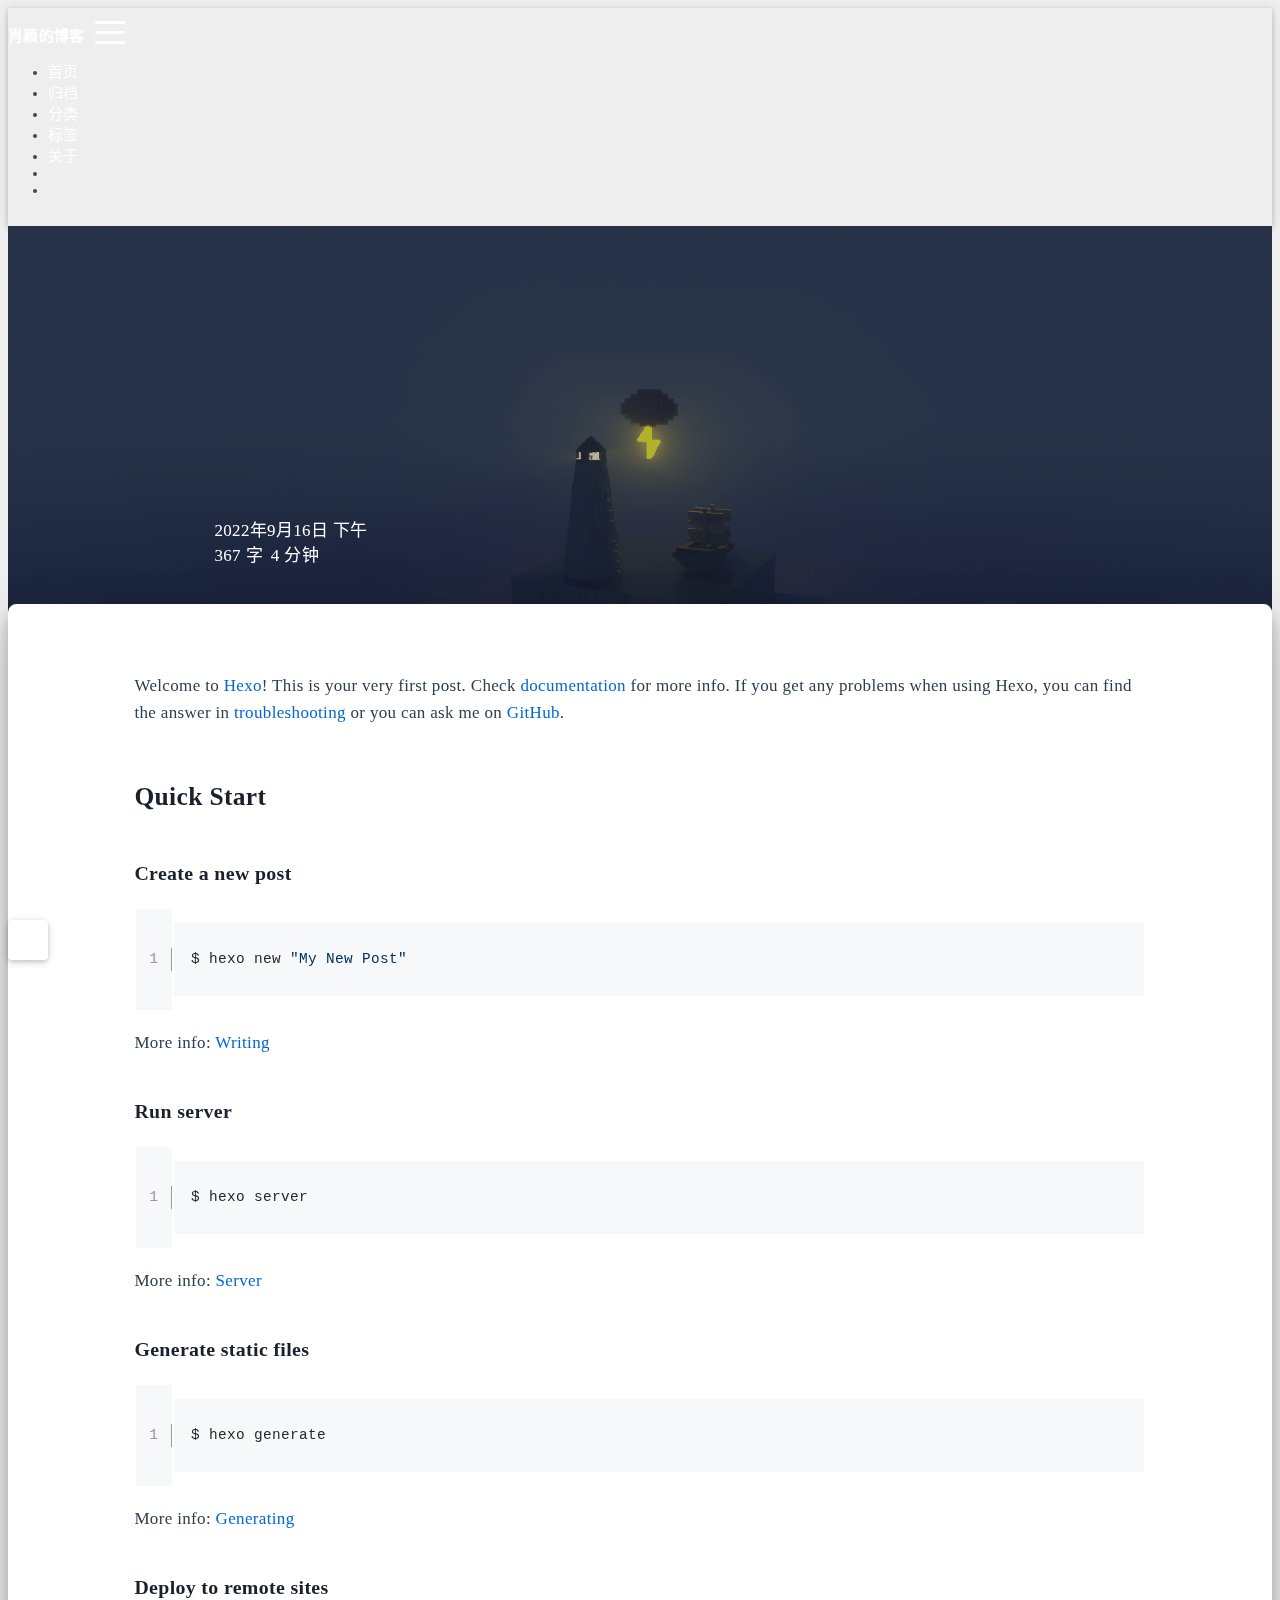
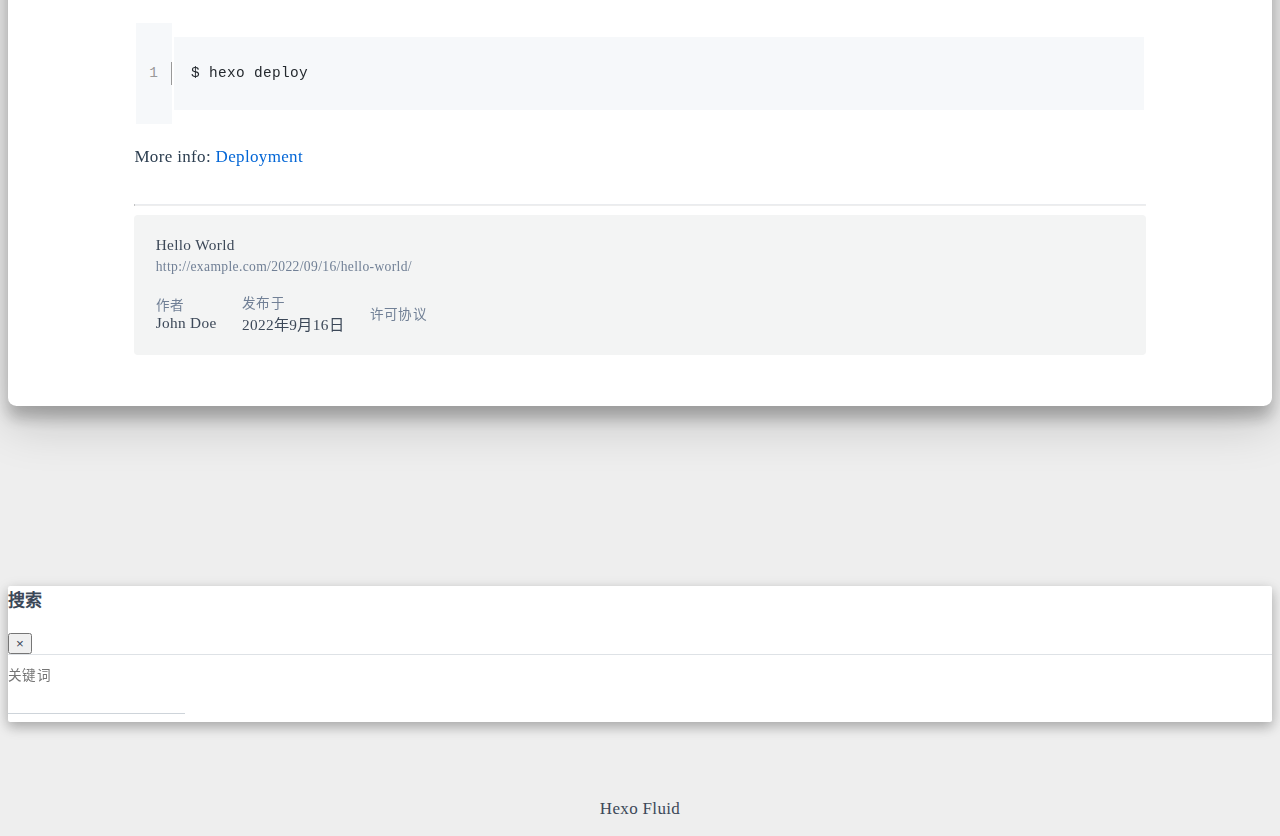
<file: 2022/09/16/hello-world/index.html>
<!DOCTYPE html>
<html lang="zh-CN" data-default-color-scheme=auto>



<head>
  <meta charset="UTF-8">
  <link rel="apple-touch-icon" sizes="76x76" href="https://tse4-mm.cn.bing.net/th/id/OIP-C.kH6Z_zKH_5T2JTiwwo7yygAAAA?w=196&amp;h=196&amp;c=7&amp;r=0&amp;o=5&amp;dpr=1.5&amp;pid=1.7">
  <link rel="icon" href="https://tse4-mm.cn.bing.net/th/id/OIP-C.kH6Z_zKH_5T2JTiwwo7yygAAAA?w=196&amp;h=196&amp;c=7&amp;r=0&amp;o=5&amp;dpr=1.5&amp;pid=1.7">
  <meta name="viewport" content="width=device-width, initial-scale=1.0, maximum-scale=5.0, shrink-to-fit=no">
  <meta http-equiv="x-ua-compatible" content="ie=edge">
  
  <meta name="theme-color" content="#2f4154">
  <meta name="author" content="John Doe">
  <meta name="keywords" content="">
  
    <meta name="description" content="Welcome to Hexo! This is your very first post. Check documentation for more info. If you get any problems when using Hexo, you can find the answer in troubleshooting or you can ask me on GitHub. Quick">
<meta property="og:type" content="article">
<meta property="og:title" content="Hello World">
<meta property="og:url" content="http://example.com/2022/09/16/hello-world/index.html">
<meta property="og:site_name" content="Hexo">
<meta property="og:description" content="Welcome to Hexo! This is your very first post. Check documentation for more info. If you get any problems when using Hexo, you can find the answer in troubleshooting or you can ask me on GitHub. Quick">
<meta property="og:locale" content="zh_CN">
<meta property="article:published_time" content="2022-09-16T06:47:11.116Z">
<meta property="article:modified_time" content="2022-09-16T06:47:11.117Z">
<meta property="article:author" content="John Doe">
<meta name="twitter:card" content="summary_large_image">
  
  
  
  <title>Hello World - Hexo</title>

  <link  rel="stylesheet" href="https://lib.baomitu.com/twitter-bootstrap/4.6.1/css/bootstrap.min.css" />



  <link  rel="stylesheet" href="https://lib.baomitu.com/github-markdown-css/4.0.0/github-markdown.min.css" />

  <link  rel="stylesheet" href="https://lib.baomitu.com/hint.css/2.7.0/hint.min.css" />

  <link  rel="stylesheet" href="https://lib.baomitu.com/fancybox/3.5.7/jquery.fancybox.min.css" />



<!-- 主题依赖的图标库，不要自行修改 -->
<!-- Do not modify the link that theme dependent icons -->

<link rel="stylesheet" href="//at.alicdn.com/t/font_1749284_hj8rtnfg7um.css">



<link rel="stylesheet" href="//at.alicdn.com/t/font_1736178_lbnruvf0jn.css">


<link  rel="stylesheet" href="/css/main.css" />


  <link id="highlight-css" rel="stylesheet" href="/css/highlight.css" />
  
    <link id="highlight-css-dark" rel="stylesheet" href="/css/highlight-dark.css" />
  




  <script id="fluid-configs">
    var Fluid = window.Fluid || {};
    Fluid.ctx = Object.assign({}, Fluid.ctx)
    var CONFIG = {"hostname":"example.com","root":"/","version":"1.9.3","typing":{"enable":true,"typeSpeed":120,"cursorChar":"...","loop":false,"scope":[]},"anchorjs":{"enable":true,"element":"h1,h2,h3,h4,h5,h6","placement":"left","visible":"hover","icon":""},"progressbar":{"enable":true,"height_px":3,"color":"#29d","options":{"showSpinner":false,"trickleSpeed":100}},"code_language":{"enable":true,"default":"TEXT"},"copy_btn":true,"image_caption":{"enable":true},"image_zoom":{"enable":true,"img_url_replace":["",""]},"toc":{"enable":true,"placement":"right","headingSelector":"h1,h2,h3,h4,h5,h6","collapseDepth":0},"lazyload":{"enable":true,"loading_img":"/img/loading.gif","onlypost":false,"offset_factor":2},"web_analytics":{"enable":false,"follow_dnt":true,"baidu":null,"google":null,"gtag":null,"tencent":{"sid":null,"cid":null},"woyaola":null,"cnzz":null,"leancloud":{"app_id":null,"app_key":null,"server_url":null,"path":"window.location.pathname","ignore_local":false}},"search_path":"/local-search.xml"};

    if (CONFIG.web_analytics.follow_dnt) {
      var dntVal = navigator.doNotTrack || window.doNotTrack || navigator.msDoNotTrack;
      Fluid.ctx.dnt = dntVal && (dntVal.startsWith('1') || dntVal.startsWith('yes') || dntVal.startsWith('on'));
    }
  </script>
  <script  src="/js/utils.js" ></script>
  <script  src="/js/color-schema.js" ></script>
  


  
<meta name="generator" content="Hexo 6.3.0"></head>


<body>
  

  <header>
    

<div class="header-inner" style="height: 70vh;">
  <nav id="navbar" class="navbar fixed-top  navbar-expand-lg navbar-dark scrolling-navbar">
  <div class="container">
    <a class="navbar-brand" href="/">
      <strong>肖颖的博客</strong>
    </a>

    <button id="navbar-toggler-btn" class="navbar-toggler" type="button" data-toggle="collapse"
            data-target="#navbarSupportedContent"
            aria-controls="navbarSupportedContent" aria-expanded="false" aria-label="Toggle navigation">
      <div class="animated-icon"><span></span><span></span><span></span></div>
    </button>

    <!-- Collapsible content -->
    <div class="collapse navbar-collapse" id="navbarSupportedContent">
      <ul class="navbar-nav ml-auto text-center">
        
          
          
          
          
            <li class="nav-item">
              <a class="nav-link" href="/">
                <i class="iconfont icon-home-fill"></i>
                首页
              </a>
            </li>
          
        
          
          
          
          
            <li class="nav-item">
              <a class="nav-link" href="/archives/">
                <i class="iconfont icon-archive-fill"></i>
                归档
              </a>
            </li>
          
        
          
          
          
          
            <li class="nav-item">
              <a class="nav-link" href="/categories/">
                <i class="iconfont icon-category-fill"></i>
                分类
              </a>
            </li>
          
        
          
          
          
          
            <li class="nav-item">
              <a class="nav-link" href="/tags/">
                <i class="iconfont icon-tags-fill"></i>
                标签
              </a>
            </li>
          
        
          
          
          
          
            <li class="nav-item">
              <a class="nav-link" href="/about/">
                <i class="iconfont icon-user-fill"></i>
                关于
              </a>
            </li>
          
        
        
          <li class="nav-item" id="search-btn">
            <a class="nav-link" target="_self" href="javascript:;" data-toggle="modal" data-target="#modalSearch" aria-label="Search">
              &nbsp;<i class="iconfont icon-search"></i>&nbsp;
            </a>
          </li>
          
        
        
          <li class="nav-item" id="color-toggle-btn">
            <a class="nav-link" target="_self" href="javascript:;" aria-label="Color Toggle">&nbsp;<i
                class="iconfont icon-dark" id="color-toggle-icon"></i>&nbsp;</a>
          </li>
        
      </ul>
    </div>
  </div>
</nav>

  

<div id="banner" class="banner" parallax=true
     style="background: url('/img/default.png') no-repeat center center; background-size: cover;">
  <div class="full-bg-img">
    <div class="mask flex-center" style="background-color: rgba(0, 0, 0, 0.3)">
      <div class="banner-text text-center fade-in-up">
        <div class="h2">
          
            <span id="subtitle" data-typed-text="Hello World"></span>
          
        </div>

        
          
  <div class="mt-3">
    
    
      <span class="post-meta">
        <i class="iconfont icon-date-fill" aria-hidden="true"></i>
        <time datetime="2022-09-16 14:47" pubdate>
          2022年9月16日 下午
        </time>
      </span>
    
  </div>

  <div class="mt-1">
    
      <span class="post-meta mr-2">
        <i class="iconfont icon-chart"></i>
        
          367 字
        
      </span>
    

    
      <span class="post-meta mr-2">
        <i class="iconfont icon-clock-fill"></i>
        
        
        
          4 分钟
        
      </span>
    

    
    
  </div>


        
      </div>

      
    </div>
  </div>
</div>

</div>

  </header>

  <main>
    
      

<div class="container-fluid nopadding-x">
  <div class="row nomargin-x">
    <div class="side-col d-none d-lg-block col-lg-2">
      

    </div>

    <div class="col-lg-8 nopadding-x-md">
      <div class="container nopadding-x-md" id="board-ctn">
        <div id="board">
          <article class="post-content mx-auto">
            <!-- SEO header -->
            <h1 style="display: none">Hello World</h1>
            
            
              <div class="markdown-body">
                
                <p>Welcome to <a target="_blank" rel="noopener" href="https://hexo.io/">Hexo</a>! This is your very first post. Check <a target="_blank" rel="noopener" href="https://hexo.io/docs/">documentation</a> for more info. If you get any problems when using Hexo, you can find the answer in <a target="_blank" rel="noopener" href="https://hexo.io/docs/troubleshooting.html">troubleshooting</a> or you can ask me on <a target="_blank" rel="noopener" href="https://github.com/hexojs/hexo/issues">GitHub</a>.</p>
<h2 id="Quick-Start"><a href="#Quick-Start" class="headerlink" title="Quick Start"></a>Quick Start</h2><h3 id="Create-a-new-post"><a href="#Create-a-new-post" class="headerlink" title="Create a new post"></a>Create a new post</h3><figure class="highlight bash"><table><tr><td class="gutter"><pre><span class="line">1</span><br></pre></td><td class="code"><pre><code class="hljs bash">$ hexo new <span class="hljs-string">&quot;My New Post&quot;</span><br></code></pre></td></tr></table></figure>

<p>More info: <a target="_blank" rel="noopener" href="https://hexo.io/docs/writing.html">Writing</a></p>
<h3 id="Run-server"><a href="#Run-server" class="headerlink" title="Run server"></a>Run server</h3><figure class="highlight bash"><table><tr><td class="gutter"><pre><span class="line">1</span><br></pre></td><td class="code"><pre><code class="hljs bash">$ hexo server<br></code></pre></td></tr></table></figure>

<p>More info: <a target="_blank" rel="noopener" href="https://hexo.io/docs/server.html">Server</a></p>
<h3 id="Generate-static-files"><a href="#Generate-static-files" class="headerlink" title="Generate static files"></a>Generate static files</h3><figure class="highlight bash"><table><tr><td class="gutter"><pre><span class="line">1</span><br></pre></td><td class="code"><pre><code class="hljs bash">$ hexo generate<br></code></pre></td></tr></table></figure>

<p>More info: <a target="_blank" rel="noopener" href="https://hexo.io/docs/generating.html">Generating</a></p>
<h3 id="Deploy-to-remote-sites"><a href="#Deploy-to-remote-sites" class="headerlink" title="Deploy to remote sites"></a>Deploy to remote sites</h3><figure class="highlight bash"><table><tr><td class="gutter"><pre><span class="line">1</span><br></pre></td><td class="code"><pre><code class="hljs bash">$ hexo deploy<br></code></pre></td></tr></table></figure>

<p>More info: <a target="_blank" rel="noopener" href="https://hexo.io/docs/one-command-deployment.html">Deployment</a></p>

                
              </div>
            
            <hr/>
            <div>
              <div class="post-metas my-3">
  
  
</div>


              
  

  <div class="license-box my-3">
    <div class="license-title">
      <div>Hello World</div>
      <div>http://example.com/2022/09/16/hello-world/</div>
    </div>
    <div class="license-meta">
      
        <div class="license-meta-item">
          <div>作者</div>
          <div>John Doe</div>
        </div>
      
      
        <div class="license-meta-item license-meta-date">
          <div>发布于</div>
          <div>2022年9月16日</div>
        </div>
      
      
      
        <div class="license-meta-item">
          <div>许可协议</div>
          <div>
            
              
              
                <a target="_blank" href="https://creativecommons.org/licenses/by/4.0/">
                  <span class="hint--top hint--rounded" aria-label="BY - 署名">
                    <i class="iconfont icon-by"></i>
                  </span>
                </a>
              
            
          </div>
        </div>
      
    </div>
    <div class="license-icon iconfont"></div>
  </div>



              
                <div class="post-prevnext my-3">
                  <article class="post-prev col-6">
                    
                    
                  </article>
                  <article class="post-next col-6">
                    
                    
                  </article>
                </div>
              
            </div>

            
          </article>
        </div>
      </div>
    </div>

    <div class="side-col d-none d-lg-block col-lg-2">
      
  <aside class="sidebar" style="margin-left: -1rem">
    <div id="toc">
  <p class="toc-header"><i class="iconfont icon-list"></i>&nbsp;目录</p>
  <div class="toc-body" id="toc-body"></div>
</div>



  </aside>


    </div>
  </div>
</div>





  



  



  



  



  







    

    
      <a id="scroll-top-button" aria-label="TOP" href="#" role="button">
        <i class="iconfont icon-arrowup" aria-hidden="true"></i>
      </a>
    

    
      <div class="modal fade" id="modalSearch" tabindex="-1" role="dialog" aria-labelledby="ModalLabel"
     aria-hidden="true">
  <div class="modal-dialog modal-dialog-scrollable modal-lg" role="document">
    <div class="modal-content">
      <div class="modal-header text-center">
        <h4 class="modal-title w-100 font-weight-bold">搜索</h4>
        <button type="button" id="local-search-close" class="close" data-dismiss="modal" aria-label="Close">
          <span aria-hidden="true">&times;</span>
        </button>
      </div>
      <div class="modal-body mx-3">
        <div class="md-form mb-5">
          <input type="text" id="local-search-input" class="form-control validate">
          <label data-error="x" data-success="v" for="local-search-input">关键词</label>
        </div>
        <div class="list-group" id="local-search-result"></div>
      </div>
    </div>
  </div>
</div>

    

    
  </main>

  <footer>
    <div class="footer-inner">
  
    <div class="footer-content">
       <a href="https://hexo.io" target="_blank" rel="nofollow noopener"><span>Hexo</span></a> <i class="iconfont icon-love"></i> <a href="https://github.com/fluid-dev/hexo-theme-fluid" target="_blank" rel="nofollow noopener"><span>Fluid</span></a> 
    </div>
  
  
  
  
</div>

  </footer>

  <!-- Scripts -->
  
  <script  src="https://lib.baomitu.com/nprogress/0.2.0/nprogress.min.js" ></script>
  <link  rel="stylesheet" href="https://lib.baomitu.com/nprogress/0.2.0/nprogress.min.css" />

  <script>
    NProgress.configure({"showSpinner":false,"trickleSpeed":100})
    NProgress.start()
    window.addEventListener('load', function() {
      NProgress.done();
    })
  </script>


<script  src="https://lib.baomitu.com/jquery/3.6.0/jquery.min.js" ></script>
<script  src="https://lib.baomitu.com/twitter-bootstrap/4.6.1/js/bootstrap.min.js" ></script>
<script  src="/js/events.js" ></script>
<script  src="/js/plugins.js" ></script>


  <script  src="https://lib.baomitu.com/typed.js/2.0.12/typed.min.js" ></script>
  <script>
    (function (window, document) {
      var typing = Fluid.plugins.typing;
      var subtitle = document.getElementById('subtitle');
      if (!subtitle || !typing) {
        return;
      }
      var text = subtitle.getAttribute('data-typed-text');
      
        typing(text);
      
    })(window, document);
  </script>




  
    <script  src="/js/img-lazyload.js" ></script>
  




  
<script>
  Fluid.utils.createScript('https://lib.baomitu.com/tocbot/4.18.2/tocbot.min.js', function() {
    var toc = jQuery('#toc');
    if (toc.length === 0 || !window.tocbot) { return; }
    var boardCtn = jQuery('#board-ctn');
    var boardTop = boardCtn.offset().top;

    window.tocbot.init(Object.assign({
      tocSelector     : '#toc-body',
      contentSelector : '.markdown-body',
      linkClass       : 'tocbot-link',
      activeLinkClass : 'tocbot-active-link',
      listClass       : 'tocbot-list',
      isCollapsedClass: 'tocbot-is-collapsed',
      collapsibleClass: 'tocbot-is-collapsible',
      scrollSmooth    : true,
      includeTitleTags: true,
      headingsOffset  : -boardTop,
    }, CONFIG.toc));
    if (toc.find('.toc-list-item').length > 0) {
      toc.css('visibility', 'visible');
    }

    Fluid.events.registerRefreshCallback(function() {
      if ('tocbot' in window) {
        tocbot.refresh();
        var toc = jQuery('#toc');
        if (toc.length === 0 || !tocbot) {
          return;
        }
        if (toc.find('.toc-list-item').length > 0) {
          toc.css('visibility', 'visible');
        }
      }
    });
  });
</script>


  <script src=https://lib.baomitu.com/clipboard.js/2.0.11/clipboard.min.js></script>

  <script>Fluid.plugins.codeWidget();</script>


  
<script>
  Fluid.utils.createScript('https://lib.baomitu.com/anchor-js/4.3.1/anchor.min.js', function() {
    window.anchors.options = {
      placement: CONFIG.anchorjs.placement,
      visible  : CONFIG.anchorjs.visible
    };
    if (CONFIG.anchorjs.icon) {
      window.anchors.options.icon = CONFIG.anchorjs.icon;
    }
    var el = (CONFIG.anchorjs.element || 'h1,h2,h3,h4,h5,h6').split(',');
    var res = [];
    for (var item of el) {
      res.push('.markdown-body > ' + item.trim());
    }
    if (CONFIG.anchorjs.placement === 'left') {
      window.anchors.options.class = 'anchorjs-link-left';
    }
    window.anchors.add(res.join(', '));

    Fluid.events.registerRefreshCallback(function() {
      if ('anchors' in window) {
        anchors.removeAll();
        var el = (CONFIG.anchorjs.element || 'h1,h2,h3,h4,h5,h6').split(',');
        var res = [];
        for (var item of el) {
          res.push('.markdown-body > ' + item.trim());
        }
        if (CONFIG.anchorjs.placement === 'left') {
          anchors.options.class = 'anchorjs-link-left';
        }
        anchors.add(res.join(', '));
      }
    });
  });
</script>


  
<script>
  Fluid.utils.createScript('https://lib.baomitu.com/fancybox/3.5.7/jquery.fancybox.min.js', function() {
    Fluid.plugins.fancyBox();
  });
</script>


  <script>Fluid.plugins.imageCaption();</script>

  <script  src="/js/local-search.js" ></script>





<!-- 主题的启动项，将它保持在最底部 -->
<!-- the boot of the theme, keep it at the bottom -->
<script  src="/js/boot.js" ></script>


  

  <noscript>
    <div class="noscript-warning">博客在允许 JavaScript 运行的环境下浏览效果更佳</div>
  </noscript>
</body>
</html>
</file>
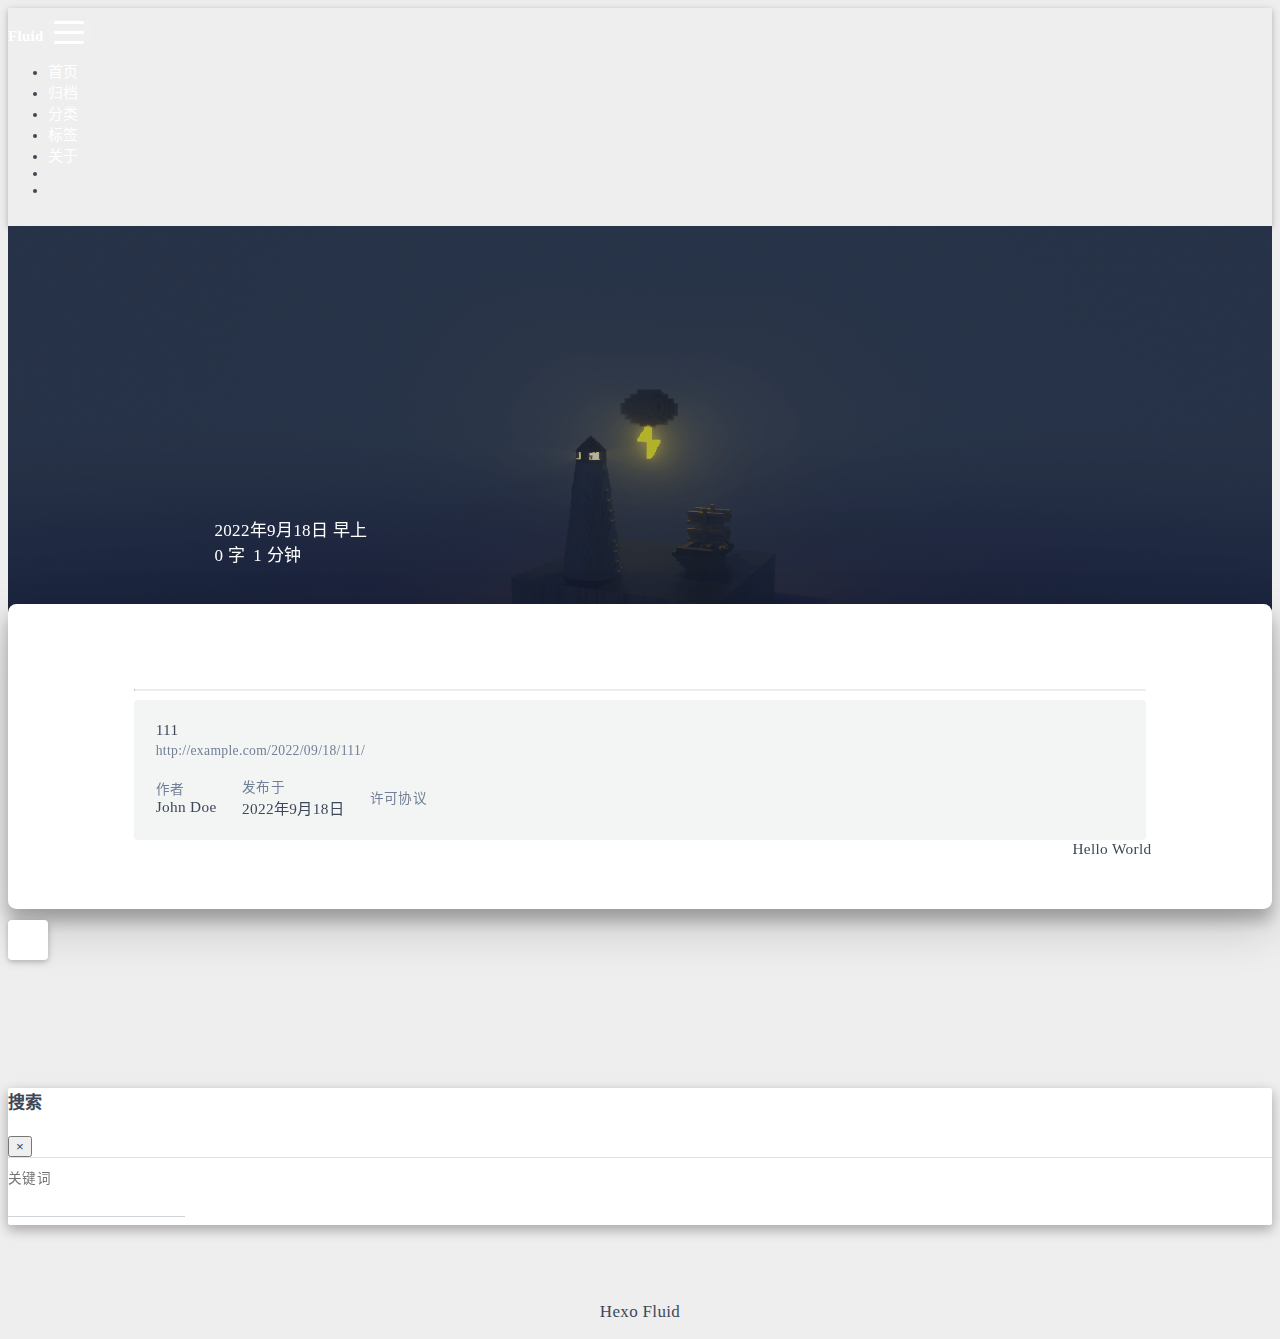
<file: 2022/09/18/111/index.html>
<!DOCTYPE html>
<html lang="zh-CN" data-default-color-scheme=auto>



<head>
  <meta charset="UTF-8">
  <link rel="apple-touch-icon" sizes="76x76" href="/img/fluid.png">
  <link rel="icon" href="/img/fluid.png">
  <meta name="viewport" content="width=device-width, initial-scale=1.0, maximum-scale=5.0, shrink-to-fit=no">
  <meta http-equiv="x-ua-compatible" content="ie=edge">
  
  <meta name="theme-color" content="#2f4154">
  <meta name="author" content="John Doe">
  <meta name="keywords" content="">
  
    <meta property="og:type" content="article">
<meta property="og:title" content="111">
<meta property="og:url" content="http://example.com/2022/09/18/111/index.html">
<meta property="og:site_name" content="Hexo">
<meta property="og:locale" content="zh_CN">
<meta property="article:published_time" content="2022-09-17T23:55:33.000Z">
<meta property="article:modified_time" content="2022-09-17T23:55:33.791Z">
<meta property="article:author" content="John Doe">
<meta name="twitter:card" content="summary_large_image">
  
  
  
  <title>111 - Hexo</title>

  <link  rel="stylesheet" href="https://lib.baomitu.com/twitter-bootstrap/4.6.1/css/bootstrap.min.css" />



  <link  rel="stylesheet" href="https://lib.baomitu.com/github-markdown-css/4.0.0/github-markdown.min.css" />

  <link  rel="stylesheet" href="https://lib.baomitu.com/hint.css/2.7.0/hint.min.css" />

  <link  rel="stylesheet" href="https://lib.baomitu.com/fancybox/3.5.7/jquery.fancybox.min.css" />



<!-- 主题依赖的图标库，不要自行修改 -->
<!-- Do not modify the link that theme dependent icons -->

<link rel="stylesheet" href="//at.alicdn.com/t/font_1749284_hj8rtnfg7um.css">



<link rel="stylesheet" href="//at.alicdn.com/t/font_1736178_lbnruvf0jn.css">


<link  rel="stylesheet" href="/css/main.css" />


  <link id="highlight-css" rel="stylesheet" href="/css/highlight.css" />
  
    <link id="highlight-css-dark" rel="stylesheet" href="/css/highlight-dark.css" />
  




  <script id="fluid-configs">
    var Fluid = window.Fluid || {};
    Fluid.ctx = Object.assign({}, Fluid.ctx)
    var CONFIG = {"hostname":"example.com","root":"/","version":"1.9.3","typing":{"enable":true,"typeSpeed":70,"cursorChar":"_","loop":false,"scope":[]},"anchorjs":{"enable":true,"element":"h1,h2,h3,h4,h5,h6","placement":"left","visible":"hover","icon":""},"progressbar":{"enable":true,"height_px":3,"color":"#29d","options":{"showSpinner":false,"trickleSpeed":100}},"code_language":{"enable":true,"default":"TEXT"},"copy_btn":true,"image_caption":{"enable":true},"image_zoom":{"enable":true,"img_url_replace":["",""]},"toc":{"enable":true,"placement":"right","headingSelector":"h1,h2,h3,h4,h5,h6","collapseDepth":0},"lazyload":{"enable":true,"loading_img":"/img/loading.gif","onlypost":false,"offset_factor":2},"web_analytics":{"enable":false,"follow_dnt":true,"baidu":null,"google":null,"gtag":null,"tencent":{"sid":null,"cid":null},"woyaola":null,"cnzz":null,"leancloud":{"app_id":null,"app_key":null,"server_url":null,"path":"window.location.pathname","ignore_local":false}},"search_path":"/local-search.xml"};

    if (CONFIG.web_analytics.follow_dnt) {
      var dntVal = navigator.doNotTrack || window.doNotTrack || navigator.msDoNotTrack;
      Fluid.ctx.dnt = dntVal && (dntVal.startsWith('1') || dntVal.startsWith('yes') || dntVal.startsWith('on'));
    }
  </script>
  <script  src="/js/utils.js" ></script>
  <script  src="/js/color-schema.js" ></script>
  


  
<meta name="generator" content="Hexo 6.3.0"></head>


<body>
  

  <header>
    

<div class="header-inner" style="height: 70vh;">
  <nav id="navbar" class="navbar fixed-top  navbar-expand-lg navbar-dark scrolling-navbar">
  <div class="container">
    <a class="navbar-brand" href="/">
      <strong>Fluid</strong>
    </a>

    <button id="navbar-toggler-btn" class="navbar-toggler" type="button" data-toggle="collapse"
            data-target="#navbarSupportedContent"
            aria-controls="navbarSupportedContent" aria-expanded="false" aria-label="Toggle navigation">
      <div class="animated-icon"><span></span><span></span><span></span></div>
    </button>

    <!-- Collapsible content -->
    <div class="collapse navbar-collapse" id="navbarSupportedContent">
      <ul class="navbar-nav ml-auto text-center">
        
          
          
          
          
            <li class="nav-item">
              <a class="nav-link" href="/">
                <i class="iconfont icon-home-fill"></i>
                首页
              </a>
            </li>
          
        
          
          
          
          
            <li class="nav-item">
              <a class="nav-link" href="/archives/">
                <i class="iconfont icon-archive-fill"></i>
                归档
              </a>
            </li>
          
        
          
          
          
          
            <li class="nav-item">
              <a class="nav-link" href="/categories/">
                <i class="iconfont icon-category-fill"></i>
                分类
              </a>
            </li>
          
        
          
          
          
          
            <li class="nav-item">
              <a class="nav-link" href="/tags/">
                <i class="iconfont icon-tags-fill"></i>
                标签
              </a>
            </li>
          
        
          
          
          
          
            <li class="nav-item">
              <a class="nav-link" href="/about/">
                <i class="iconfont icon-user-fill"></i>
                关于
              </a>
            </li>
          
        
        
          <li class="nav-item" id="search-btn">
            <a class="nav-link" target="_self" href="javascript:;" data-toggle="modal" data-target="#modalSearch" aria-label="Search">
              &nbsp;<i class="iconfont icon-search"></i>&nbsp;
            </a>
          </li>
          
        
        
          <li class="nav-item" id="color-toggle-btn">
            <a class="nav-link" target="_self" href="javascript:;" aria-label="Color Toggle">&nbsp;<i
                class="iconfont icon-dark" id="color-toggle-icon"></i>&nbsp;</a>
          </li>
        
      </ul>
    </div>
  </div>
</nav>

  

<div id="banner" class="banner" parallax=true
     style="background: url('/img/default.png') no-repeat center center; background-size: cover;">
  <div class="full-bg-img">
    <div class="mask flex-center" style="background-color: rgba(0, 0, 0, 0.3)">
      <div class="banner-text text-center fade-in-up">
        <div class="h2">
          
            <span id="subtitle" data-typed-text="111"></span>
          
        </div>

        
          
  <div class="mt-3">
    
    
      <span class="post-meta">
        <i class="iconfont icon-date-fill" aria-hidden="true"></i>
        <time datetime="2022-09-18 07:55" pubdate>
          2022年9月18日 早上
        </time>
      </span>
    
  </div>

  <div class="mt-1">
    
      <span class="post-meta mr-2">
        <i class="iconfont icon-chart"></i>
        
          0 字
        
      </span>
    

    
      <span class="post-meta mr-2">
        <i class="iconfont icon-clock-fill"></i>
        
        
        
          1 分钟
        
      </span>
    

    
    
  </div>


        
      </div>

      
    </div>
  </div>
</div>

</div>

  </header>

  <main>
    
      

<div class="container-fluid nopadding-x">
  <div class="row nomargin-x">
    <div class="side-col d-none d-lg-block col-lg-2">
      

    </div>

    <div class="col-lg-8 nopadding-x-md">
      <div class="container nopadding-x-md" id="board-ctn">
        <div id="board">
          <article class="post-content mx-auto">
            <!-- SEO header -->
            <h1 style="display: none">111</h1>
            
            
              <div class="markdown-body">
                
                
                
              </div>
            
            <hr/>
            <div>
              <div class="post-metas my-3">
  
  
</div>


              
  

  <div class="license-box my-3">
    <div class="license-title">
      <div>111</div>
      <div>http://example.com/2022/09/18/111/</div>
    </div>
    <div class="license-meta">
      
        <div class="license-meta-item">
          <div>作者</div>
          <div>John Doe</div>
        </div>
      
      
        <div class="license-meta-item license-meta-date">
          <div>发布于</div>
          <div>2022年9月18日</div>
        </div>
      
      
      
        <div class="license-meta-item">
          <div>许可协议</div>
          <div>
            
              
              
                <a target="_blank" href="https://creativecommons.org/licenses/by/4.0/">
                  <span class="hint--top hint--rounded" aria-label="BY - 署名">
                    <i class="iconfont icon-by"></i>
                  </span>
                </a>
              
            
          </div>
        </div>
      
    </div>
    <div class="license-icon iconfont"></div>
  </div>



              
                <div class="post-prevnext my-3">
                  <article class="post-prev col-6">
                    
                    
                  </article>
                  <article class="post-next col-6">
                    
                    
                      <a href="/2022/09/16/hello-world/" title="Hello World">
                        <span class="hidden-mobile">Hello World</span>
                        <span class="visible-mobile">下一篇</span>
                        <i class="iconfont icon-arrowright"></i>
                      </a>
                    
                  </article>
                </div>
              
            </div>

            
          </article>
        </div>
      </div>
    </div>

    <div class="side-col d-none d-lg-block col-lg-2">
      
  <aside class="sidebar" style="margin-left: -1rem">
    <div id="toc">
  <p class="toc-header"><i class="iconfont icon-list"></i>&nbsp;目录</p>
  <div class="toc-body" id="toc-body"></div>
</div>



  </aside>


    </div>
  </div>
</div>





  



  



  



  



  







    

    
      <a id="scroll-top-button" aria-label="TOP" href="#" role="button">
        <i class="iconfont icon-arrowup" aria-hidden="true"></i>
      </a>
    

    
      <div class="modal fade" id="modalSearch" tabindex="-1" role="dialog" aria-labelledby="ModalLabel"
     aria-hidden="true">
  <div class="modal-dialog modal-dialog-scrollable modal-lg" role="document">
    <div class="modal-content">
      <div class="modal-header text-center">
        <h4 class="modal-title w-100 font-weight-bold">搜索</h4>
        <button type="button" id="local-search-close" class="close" data-dismiss="modal" aria-label="Close">
          <span aria-hidden="true">&times;</span>
        </button>
      </div>
      <div class="modal-body mx-3">
        <div class="md-form mb-5">
          <input type="text" id="local-search-input" class="form-control validate">
          <label data-error="x" data-success="v" for="local-search-input">关键词</label>
        </div>
        <div class="list-group" id="local-search-result"></div>
      </div>
    </div>
  </div>
</div>

    

    
  </main>

  <footer>
    <div class="footer-inner">
  
    <div class="footer-content">
       <a href="https://hexo.io" target="_blank" rel="nofollow noopener"><span>Hexo</span></a> <i class="iconfont icon-love"></i> <a href="https://github.com/fluid-dev/hexo-theme-fluid" target="_blank" rel="nofollow noopener"><span>Fluid</span></a> 
    </div>
  
  
  
  
</div>

  </footer>

  <!-- Scripts -->
  
  <script  src="https://lib.baomitu.com/nprogress/0.2.0/nprogress.min.js" ></script>
  <link  rel="stylesheet" href="https://lib.baomitu.com/nprogress/0.2.0/nprogress.min.css" />

  <script>
    NProgress.configure({"showSpinner":false,"trickleSpeed":100})
    NProgress.start()
    window.addEventListener('load', function() {
      NProgress.done();
    })
  </script>


<script  src="https://lib.baomitu.com/jquery/3.6.0/jquery.min.js" ></script>
<script  src="https://lib.baomitu.com/twitter-bootstrap/4.6.1/js/bootstrap.min.js" ></script>
<script  src="/js/events.js" ></script>
<script  src="/js/plugins.js" ></script>


  <script  src="https://lib.baomitu.com/typed.js/2.0.12/typed.min.js" ></script>
  <script>
    (function (window, document) {
      var typing = Fluid.plugins.typing;
      var subtitle = document.getElementById('subtitle');
      if (!subtitle || !typing) {
        return;
      }
      var text = subtitle.getAttribute('data-typed-text');
      
        typing(text);
      
    })(window, document);
  </script>




  
    <script  src="/js/img-lazyload.js" ></script>
  




  
<script>
  Fluid.utils.createScript('https://lib.baomitu.com/tocbot/4.18.2/tocbot.min.js', function() {
    var toc = jQuery('#toc');
    if (toc.length === 0 || !window.tocbot) { return; }
    var boardCtn = jQuery('#board-ctn');
    var boardTop = boardCtn.offset().top;

    window.tocbot.init(Object.assign({
      tocSelector     : '#toc-body',
      contentSelector : '.markdown-body',
      linkClass       : 'tocbot-link',
      activeLinkClass : 'tocbot-active-link',
      listClass       : 'tocbot-list',
      isCollapsedClass: 'tocbot-is-collapsed',
      collapsibleClass: 'tocbot-is-collapsible',
      scrollSmooth    : true,
      includeTitleTags: true,
      headingsOffset  : -boardTop,
    }, CONFIG.toc));
    if (toc.find('.toc-list-item').length > 0) {
      toc.css('visibility', 'visible');
    }

    Fluid.events.registerRefreshCallback(function() {
      if ('tocbot' in window) {
        tocbot.refresh();
        var toc = jQuery('#toc');
        if (toc.length === 0 || !tocbot) {
          return;
        }
        if (toc.find('.toc-list-item').length > 0) {
          toc.css('visibility', 'visible');
        }
      }
    });
  });
</script>


  <script src=https://lib.baomitu.com/clipboard.js/2.0.11/clipboard.min.js></script>

  <script>Fluid.plugins.codeWidget();</script>


  
<script>
  Fluid.utils.createScript('https://lib.baomitu.com/anchor-js/4.3.1/anchor.min.js', function() {
    window.anchors.options = {
      placement: CONFIG.anchorjs.placement,
      visible  : CONFIG.anchorjs.visible
    };
    if (CONFIG.anchorjs.icon) {
      window.anchors.options.icon = CONFIG.anchorjs.icon;
    }
    var el = (CONFIG.anchorjs.element || 'h1,h2,h3,h4,h5,h6').split(',');
    var res = [];
    for (var item of el) {
      res.push('.markdown-body > ' + item.trim());
    }
    if (CONFIG.anchorjs.placement === 'left') {
      window.anchors.options.class = 'anchorjs-link-left';
    }
    window.anchors.add(res.join(', '));

    Fluid.events.registerRefreshCallback(function() {
      if ('anchors' in window) {
        anchors.removeAll();
        var el = (CONFIG.anchorjs.element || 'h1,h2,h3,h4,h5,h6').split(',');
        var res = [];
        for (var item of el) {
          res.push('.markdown-body > ' + item.trim());
        }
        if (CONFIG.anchorjs.placement === 'left') {
          anchors.options.class = 'anchorjs-link-left';
        }
        anchors.add(res.join(', '));
      }
    });
  });
</script>


  
<script>
  Fluid.utils.createScript('https://lib.baomitu.com/fancybox/3.5.7/jquery.fancybox.min.js', function() {
    Fluid.plugins.fancyBox();
  });
</script>


  <script>Fluid.plugins.imageCaption();</script>

  <script  src="/js/local-search.js" ></script>





<!-- 主题的启动项，将它保持在最底部 -->
<!-- the boot of the theme, keep it at the bottom -->
<script  src="/js/boot.js" ></script>


  

  <noscript>
    <div class="noscript-warning">博客在允许 JavaScript 运行的环境下浏览效果更佳</div>
  </noscript>
</body>
</html>
</file>
<file: css/main.css>
.anchorjs-link {
  text-decoration: none !important;
  transition: opacity 0.2s ease-in-out;
}
.markdown-body h1:hover > .anchorjs-link,
h2:hover > .anchorjs-link,
h3:hover > .anchorjs-link,
h4:hover > .anchorjs-link,
h5:hover > .anchorjs-link,
h6:hover > .anchorjs-link {
  opacity: 1;
}
.banner {
  height: 100%;
  position: relative;
  overflow: hidden;
  cursor: default;
}
.banner .mask {
  position: absolute;
  width: 100%;
  height: 100%;
  background-color: rgba(0,0,0,0.3);
}
.banner[parallax="true"] {
  will-change: transform;
  -webkit-transform-style: preserve-3d;
  -webkit-backface-visibility: hidden;
  transition: transform 0.05s ease-out;
}
@media (max-width: 100vh) {
  .header-inner {
    max-height: 100vw;
  }
  #board {
    margin-top: -1rem !important;
  }
}
@media (max-width: 79.99vh) {
  .scroll-down-bar {
    display: none;
  }
}
#board {
  position: relative;
  margin-top: -2rem;
  padding: 3rem 0;
  background-color: var(--board-bg-color);
  transition: background-color 0.2s ease-in-out;
  border-radius: 0.5rem;
  z-index: 3;
  -webkit-box-shadow: 0 12px 15px 0 rgba(0,0,0,0.24), 0 17px 50px 0 rgba(0,0,0,0.19);
  box-shadow: 0 12px 15px 0 rgba(0,0,0,0.24), 0 17px 50px 0 rgba(0,0,0,0.19);
}
.code-widget {
  display: inline-block;
  background-color: transparent;
  font-size: 0.75rem;
  line-height: 1;
  font-weight: bold;
  padding: 0.3rem 0.1rem 0.1rem 0.1rem;
  position: absolute;
  right: 0.45rem;
  top: 0.15rem;
  z-index: 1;
}
.code-widget-light {
  color: #999;
}
.code-widget-dark {
  color: #bababa;
}
.copy-btn {
  cursor: pointer;
  user-select: none;
  -webkit-appearance: none;
  outline: none;
}
.copy-btn > i {
  font-size: 0.75rem !important;
  font-weight: 400;
  margin-right: 0.15rem;
  opacity: 0;
  transition: opacity 0.2s ease-in-out;
}
.markdown-body pre:hover > .copy-btn > i {
  opacity: 0.9;
}
.markdown-body pre:hover > .copy-btn,
.markdown-body pre:not(:hover) > .copy-btn {
  outline: none;
}
.license-box {
  background-color: rgba(27,31,35,0.05);
  transition: background-color 0.2s ease-in-out;
  border-radius: 4px;
  font-size: 0.9rem;
  overflow: hidden;
  padding: 1.25rem;
  position: relative;
  z-index: 1;
}
.license-box .license-icon {
  position: absolute;
  top: 50%;
  left: 100%;
}
.license-box .license-icon::after {
  content: "\e8e4";
  font-size: 12.5rem;
  line-height: 1;
  opacity: 0.1;
  position: relative;
  left: -0.85em;
  bottom: 0.5em;
  z-index: -1;
}
.license-box .license-title {
  margin-bottom: 1rem;
}
.license-box .license-title div:nth-child(1) {
  line-height: 1.2;
  margin-bottom: 0.25rem;
}
.license-box .license-title div:nth-child(2) {
  color: var(--sec-text-color);
  font-size: 0.8rem;
}
.license-box .license-meta {
  align-items: center;
  display: flex;
  flex-wrap: wrap;
  justify-content: flex-start;
}
.license-box .license-meta .license-meta-item {
  align-items: center;
  justify-content: center;
  margin-right: 1.5rem;
}
.license-box .license-meta .license-meta-item div:nth-child(1) {
  color: var(--sec-text-color);
  font-size: 0.8rem;
  font-weight: normal;
}
.license-box .license-meta .license-meta-item i.iconfont {
  font-size: 1rem;
}
@media (max-width: 575px) and (min-width: 425px) {
  .license-box .license-meta .license-meta-item {
    display: flex;
    justify-content: flex-start;
    flex-wrap: wrap;
    font-size: 0.8rem;
    flex: 0 0 50%;
    max-width: 50%;
    margin-right: 0;
  }
  .license-box .license-meta .license-meta-item div:nth-child(1) {
    margin-right: 0.5rem;
  }
  .license-box .license-meta .license-meta-date {
    order: -1;
  }
}
@media (max-width: 424px) {
  .license-box::after {
    top: -65px;
  }
  .license-box .license-meta {
    flex-direction: column;
    align-items: flex-start;
  }
  .license-box .license-meta .license-meta-item {
    display: flex;
    flex-wrap: wrap;
    font-size: 0.8rem;
  }
  .license-box .license-meta .license-meta-item div:nth-child(1) {
    margin-right: 0.5rem;
  }
}
.footer-inner {
  padding: 3rem 0 1rem 0;
  text-align: center;
}
.footer-inner > div:not(:first-child) {
  margin: 0.25rem 0;
  font-size: 0.85rem;
}
.footer-inner .statistics {
  display: flex;
  flex-direction: row;
  justify-content: center;
}
.footer-inner .statistics > span {
  flex: 1;
  margin: 0 0.25rem;
}
.footer-inner .statistics > *:nth-last-child(2):first-child {
  text-align: right;
}
.footer-inner .statistics > *:nth-last-child(2):first-child ~ * {
  text-align: left;
}
.footer-inner .beian {
  display: flex;
  flex-direction: row;
  justify-content: center;
}
.footer-inner .beian > * {
  margin: 0 0.25rem;
}
.footer-inner .beian-police {
  position: relative;
  overflow: hidden;
  display: inline-flex;
  align-items: center;
  justify-content: left;
}
.footer-inner .beian-police img {
  margin-right: 3px;
  width: 1rem;
  height: 1rem;
  margin-bottom: 0.1rem;
}
@media (max-width: 424px) {
  .footer-inner .statistics {
    flex-direction: column;
  }
  .footer-inner .statistics > *:nth-last-child(2):first-child {
    text-align: center;
  }
  .footer-inner .statistics > *:nth-last-child(2):first-child ~ * {
    text-align: center;
  }
  .footer-inner .beian {
    flex-direction: column;
  }
  .footer-inner .beian .beian-police {
    justify-content: center;
  }
  .footer-inner .beian > *:nth-last-child(2):first-child {
    text-align: center;
  }
  .footer-inner .beian > *:nth-last-child(2):first-child ~ * {
    text-align: center;
  }
}
sup > a::before,
.footnote-text::before {
  display: block;
  content: "";
  margin-top: -5rem;
  height: 5rem;
  width: 1px;
  visibility: hidden;
}
sup > a::before,
.footnote-text::before {
  display: inline-block;
}
.footnote-item::before {
  display: block;
  content: "";
  margin-top: -5rem;
  height: 5rem;
  width: 1px;
  visibility: hidden;
}
.footnote-list ol {
  list-style-type: none;
  counter-reset: sectioncounter;
  padding-left: 0.5rem;
  font-size: 0.95rem;
}
.footnote-list ol li:before {
  font-family: "Helvetica Neue", monospace, "Monaco";
  content: "[" counter(sectioncounter) "]";
  counter-increment: sectioncounter;
}
.footnote-list ol li+li {
  margin-top: 0.5rem;
}
.footnote-text {
  padding-left: 0.5em;
}
.navbar {
  background-color: transparent;
  font-size: 0.875rem;
  box-shadow: 0 2px 5px 0 rgba(0,0,0,0.16), 0 2px 10px 0 rgba(0,0,0,0.12);
  -webkit-box-shadow: 0 2px 5px 0 rgba(0,0,0,0.16), 0 2px 10px 0 rgba(0,0,0,0.12);
}
.navbar .navbar-brand {
  color: var(--navbar-text-color);
}
.navbar .navbar-toggler .animated-icon span {
  background-color: var(--navbar-text-color);
}
.navbar .nav-item .nav-link {
  display: block;
  color: var(--navbar-text-color);
  transition: color 0.2s ease-in-out, background-color 0.2s ease-in-out;
}
.navbar .nav-item .nav-link:hover {
  color: var(--link-hover-color);
}
.navbar .nav-item .nav-link:focus {
  color: var(--navbar-text-color);
}
.navbar .nav-item .nav-link i {
  font-size: 0.875rem;
}
.navbar .navbar-toggler {
  border-width: 0;
  outline: 0;
}
.navbar.scrolling-navbar {
  will-change: background, padding;
  -webkit-transition: background 0.5s ease-in-out, padding 0.5s ease-in-out;
  transition: background 0.5s ease-in-out, padding 0.5s ease-in-out;
}
@media (min-width: 600px) {
  .navbar.scrolling-navbar {
    padding-top: 12px;
    padding-bottom: 12px;
  }
  .navbar.scrolling-navbar .navbar-nav > li {
    -webkit-transition-duration: 1s;
    transition-duration: 1s;
  }
}
.navbar.scrolling-navbar.top-nav-collapse {
  padding-top: 5px;
  padding-bottom: 5px;
}
.navbar .dropdown-menu {
  font-size: 0.875rem;
  color: var(--navbar-text-color);
  background-color: rgba(0,0,0,0.3);
  border: none;
  min-width: 8rem;
  -webkit-transition: background 0.5s ease-in-out, padding 0.5s ease-in-out;
  transition: background 0.5s ease-in-out, padding 0.5s ease-in-out;
}
@media (max-width: 991.98px) {
  .navbar .dropdown-menu {
    text-align: center;
  }
}
.navbar .dropdown-item {
  color: var(--navbar-text-color);
}
.navbar .dropdown-item:hover,
.navbar .dropdown-item:focus {
  color: var(--link-hover-color);
  background-color: rgba(0,0,0,0.1);
}
@media (min-width: 992px) {
  .navbar .dropdown:hover > .dropdown-menu {
    display: block;
  }
  .navbar .dropdown > .dropdown-toggle:active {
    pointer-events: none;
  }
  .navbar .dropdown-menu {
    top: 95%;
  }
}
.navbar .animated-icon {
  width: 30px;
  height: 20px;
  position: relative;
  margin: 0;
  -webkit-transform: rotate(0deg);
  -moz-transform: rotate(0deg);
  -o-transform: rotate(0deg);
  transform: rotate(0deg);
  -webkit-transition: 0.5s ease-in-out;
  -moz-transition: 0.5s ease-in-out;
  -o-transition: 0.5s ease-in-out;
  transition: 0.5s ease-in-out;
  cursor: pointer;
}
.navbar .animated-icon span {
  display: block;
  position: absolute;
  height: 3px;
  width: 100%;
  border-radius: 9px;
  opacity: 1;
  left: 0;
  -webkit-transform: rotate(0deg);
  -moz-transform: rotate(0deg);
  -o-transform: rotate(0deg);
  transform: rotate(0deg);
  -webkit-transition: 0.25s ease-in-out;
  -moz-transition: 0.25s ease-in-out;
  -o-transition: 0.25s ease-in-out;
  transition: 0.25s ease-in-out;
  background: #fff;
}
.navbar .animated-icon span:nth-child(1) {
  top: 0;
}
.navbar .animated-icon span:nth-child(2) {
  top: 10px;
}
.navbar .animated-icon span:nth-child(3) {
  top: 20px;
}
.navbar .animated-icon.open span:nth-child(1) {
  top: 11px;
  -webkit-transform: rotate(135deg);
  -moz-transform: rotate(135deg);
  -o-transform: rotate(135deg);
  transform: rotate(135deg);
}
.navbar .animated-icon.open span:nth-child(2) {
  opacity: 0;
  left: -60px;
}
.navbar .animated-icon.open span:nth-child(3) {
  top: 11px;
  -webkit-transform: rotate(-135deg);
  -moz-transform: rotate(-135deg);
  -o-transform: rotate(-135deg);
  transform: rotate(-135deg);
}
.navbar .dropdown-collapse,
.top-nav-collapse,
.navbar-col-show {
  background-color: var(--navbar-bg-color);
}
@media (max-width: 767px) {
  .navbar {
    font-size: 1rem;
    line-height: 2.5rem;
  }
}
.banner-text {
  color: var(--subtitle-color);
  max-width: calc(960px - 6rem);
  width: 80%;
  overflow-wrap: break-word;
}
@media (max-width: 767px) {
  #subtitle,
  .typed-cursor {
    font-size: 1.5rem;
  }
}
@media (max-width: 575px) {
  .banner-text {
    font-size: 0.9rem;
  }
  #subtitle,
  .typed-cursor {
    font-size: 1.35rem;
  }
}
.modal-dialog .modal-content {
  background-color: var(--board-bg-color);
  border: 0;
  border-radius: 0.125rem;
  -webkit-box-shadow: 0 5px 11px 0 rgba(0,0,0,0.18), 0 4px 15px 0 rgba(0,0,0,0.15);
  box-shadow: 0 5px 11px 0 rgba(0,0,0,0.18), 0 4px 15px 0 rgba(0,0,0,0.15);
}
.modal-dialog .modal-content .modal-header {
  border-bottom-color: var(--line-color);
  transition: border-bottom-color 0.2s ease-in-out;
}
.close {
  color: var(--text-color);
}
.close:hover {
  color: var(--link-hover-color);
}
.close:focus {
  outline: 0;
}
.modal-dialog .modal-content .modal-header {
  border-top-left-radius: 0.125rem;
  border-top-right-radius: 0.125rem;
  border-bottom: 1px solid #dee2e6;
}
.md-form {
  position: relative;
  margin-top: 1.5rem;
  margin-bottom: 1.5rem;
}
.md-form input[type] {
  -webkit-box-sizing: content-box;
  box-sizing: content-box;
  background-color: transparent;
  border: none;
  border-bottom: 1px solid #ced4da;
  border-radius: 0;
  outline: none;
  -webkit-box-shadow: none;
  box-shadow: none;
  transition: border-color 0.15s ease-in-out, box-shadow 0.15s ease-in-out, -webkit-box-shadow 0.15s ease-in-out;
}
.md-form input[type]:focus:not([readonly]) {
  border-bottom: 1px solid #4285f4;
  -webkit-box-shadow: 0 1px 0 0 #4285f4;
  box-shadow: 0 1px 0 0 #4285f4;
}
.md-form input[type]:focus:not([readonly]) + label {
  color: #4285f4;
}
.md-form input[type].valid,
.md-form input[type]:focus.valid {
  border-bottom: 1px solid #00c851;
  -webkit-box-shadow: 0 1px 0 0 #00c851;
  box-shadow: 0 1px 0 0 #00c851;
}
.md-form input[type].valid + label,
.md-form input[type]:focus.valid + label {
  color: #00c851;
}
.md-form input[type].invalid,
.md-form input[type]:focus.invalid {
  border-bottom: 1px solid #f44336;
  -webkit-box-shadow: 0 1px 0 0 #f44336;
  box-shadow: 0 1px 0 0 #f44336;
}
.md-form input[type].invalid + label,
.md-form input[type]:focus.invalid + label {
  color: #f44336;
}
.md-form input[type].validate {
  margin-bottom: 2.5rem;
}
.md-form input[type].form-control {
  height: auto;
  padding: 0.6rem 0 0.4rem 0;
  margin: 0 0 0.5rem 0;
  color: var(--text-color);
  background-color: transparent;
  border-radius: 0;
}
.md-form label {
  font-size: 0.8rem;
  position: absolute;
  top: -1rem;
  left: 0;
  color: #757575;
  cursor: text;
  transition: color 0.2s ease-out;
}
.modal-open[style] {
  padding-right: 0 !important;
  overflow: auto;
}
.modal-open[style] #navbar[style] {
  padding-right: 1rem !important;
}
#nprogress .bar {
  height: 3px !important;
  background-color: #29d !important;
}
#nprogress .peg {
  box-shadow: 0 0 14px #29d, 0 0 8px #29d !important;
}
@media (max-width: 575px) {
  #nprogress .bar {
    display: none;
  }
}
.noscript-warning {
  background-color: #f55;
  color: #fff;
  font-family: sans-serif;
  font-size: 1rem;
  font-weight: bold;
  position: fixed;
  left: 0;
  bottom: 0;
  text-align: center;
  width: 100%;
  z-index: 99;
}
.pagination {
  margin-top: 3rem;
  justify-content: center;
}
.pagination .space {
  align-self: flex-end;
}
.pagination .page-number,
.pagination .current,
.pagination .extend {
  outline: 0;
  border: 0;
  background-color: transparent;
  font-size: 0.9rem;
  padding: 0.5rem 0.75rem;
  line-height: 1.25;
  border-radius: 0.125rem;
}
.pagination .page-number {
  margin: 0 0.05rem;
}
.pagination .page-number:hover,
.pagination .current {
  transition: background-color 0.2s ease-in-out;
  background-color: var(--link-hover-bg-color);
}
.qr-trigger {
  cursor: pointer;
  position: relative;
}
.qr-trigger:hover .qr-img {
  display: block;
  transition: all 0.3s;
}
.qr-img {
  max-width: 12rem;
  position: absolute;
  right: -5.25rem;
  z-index: 99;
  display: none;
  border-radius: 0.2rem;
  background-color: transparent;
  box-shadow: 0 0 20px -5px rgba(158,158,158,0.2);
}
.scroll-down-bar {
  position: absolute;
  width: 100%;
  height: 6rem;
  text-align: center;
  cursor: pointer;
  bottom: 0;
}
.scroll-down-bar i.iconfont {
  font-size: 2rem;
  font-weight: bold;
  display: inline-block;
  position: relative;
  padding-top: 2rem;
  color: var(--subtitle-color);
  transform: translateZ(0);
  animation: scroll-down 1.5s infinite;
}
#scroll-top-button {
  position: fixed;
  z-index: 99;
  background: var(--board-bg-color);
  transition: background-color 0.2s ease-in-out, bottom 0.3s ease;
  border-radius: 4px;
  min-width: 40px;
  min-height: 40px;
  bottom: -60px;
  outline: none;
  display: flex;
  display: -webkit-flex;
  align-items: center;
  box-shadow: 0 2px 5px 0 rgba(0,0,0,0.16), 0 2px 10px 0 rgba(0,0,0,0.12);
}
#scroll-top-button i {
  font-size: 32px;
  margin: auto;
  color: var(--sec-text-color);
}
#scroll-top-button:hover i,
#scroll-top-button:active i {
  animation-name: scroll-top;
  animation-duration: 1s;
  animation-delay: 0.1s;
  animation-timing-function: ease-in-out;
  animation-iteration-count: infinite;
  animation-fill-mode: forwards;
  animation-direction: alternate;
}
#local-search-result .search-list-title {
  border-left: 3px solid #0d47a1;
}
#local-search-result .search-list-content {
  padding: 0 1.25rem;
}
#local-search-result .search-word {
  color: #ff4500;
}
#toc {
  visibility: hidden;
}
.toc-header {
  margin-bottom: 0.5rem;
  font-weight: bold;
  line-height: 1.2;
}
.toc-header,
.toc-header > i {
  font-size: 1.25rem;
}
.toc-body {
  max-height: 75vh;
  overflow-y: auto;
  overflow: -moz-scrollbars-none;
  -ms-overflow-style: none;
}
.toc-body ol {
  list-style: none;
  padding-inline-start: 1rem;
}
.toc-body::-webkit-scrollbar {
  display: none;
}
.tocbot-list {
  position: relative;
}
.tocbot-list ol {
  list-style: none;
  padding-left: 1rem;
}
.tocbot-list a {
  font-size: 0.95rem;
}
.tocbot-link {
  color: var(--text-color);
}
.tocbot-active-link {
  font-weight: bold;
  color: var(--link-hover-color);
}
.tocbot-is-collapsed {
  max-height: 0;
}
.tocbot-is-collapsible {
  overflow: hidden;
  transition: all 0.3s ease-in-out;
}
.toc-list-item {
  white-space: nowrap;
  overflow: hidden;
  text-overflow: ellipsis;
}
.toc-list-item.is-active-li::before {
  height: 1rem;
  margin: 0.25rem 0;
  visibility: visible;
}
.toc-list-item::before {
  width: 0.15rem;
  height: 0.2rem;
  position: absolute;
  left: 0.25rem;
  content: "";
  border-radius: 2px;
  margin: 0.65rem 0;
  background: var(--link-hover-color);
  visibility: hidden;
  transition: height 0.1s ease-in-out, margin 0.1s ease-in-out, visibility 0.1s ease-in-out;
}
.sidebar {
  position: -webkit-sticky;
  position: sticky;
  top: 2rem;
  padding: 3rem 0;
}
html {
  font-size: 17px;
  letter-spacing: 0.02em;
}
html,
body {
  height: 100%;
  font-family: var(--font-family-sans-serif);
  overflow-wrap: break-word;
}
body {
  transition: color 0.2s ease-in-out, background-color 0.2s ease-in-out;
  background-color: var(--body-bg-color);
  color: var(--text-color);
  -webkit-font-smoothing: antialiased;
  -moz-osx-font-smoothing: grayscale;
}
body a {
  color: var(--text-color);
  text-decoration: none;
  cursor: pointer;
  transition: color 0.2s ease-in-out, background-color 0.2s ease-in-out;
}
body a:hover {
  color: var(--link-hover-color);
  text-decoration: none;
  transition: color 0.2s ease-in-out, background-color 0.2s ease-in-out;
}
code {
  color: inherit;
}
table {
  font-size: inherit;
  color: var(--post-text-color);
}
img[lazyload] {
  object-fit: cover;
}
*[align="left"] {
  text-align: left;
}
*[align="center"] {
  text-align: center;
}
*[align="right"] {
  text-align: right;
}
::-webkit-scrollbar {
  width: 6px;
  height: 6px;
}
::-webkit-scrollbar-thumb {
  background-color: var(--scrollbar-color);
  border-radius: 6px;
}
::-webkit-scrollbar-thumb:hover {
  background-color: var(--scrollbar-hover-color);
}
::-webkit-scrollbar-corner {
  background-color: transparent;
}
label {
  margin-bottom: 0;
}
i.iconfont {
  font-size: 1em;
  line-height: 1;
}
:root {
  --color-mode: "light";
  --body-bg-color: #eee;
  --board-bg-color: #fff;
  --text-color: #3c4858;
  --sec-text-color: #718096;
  --post-text-color: #2c3e50;
  --post-heading-color: #1a202c;
  --post-link-color: #0366d6;
  --link-hover-color: #30a9de;
  --link-hover-bg-color: #f8f9fa;
  --line-color: #eaecef;
  --navbar-bg-color: #2f4154;
  --navbar-text-color: #fff;
  --subtitle-color: #fff;
  --scrollbar-color: #c4c6c9;
  --scrollbar-hover-color: #a6a6a6;
  --button-bg-color: transparent;
  --button-hover-bg-color: #f2f3f5;
  --highlight-bg-color: #f6f8fa;
  --inlinecode-bg-color: rgba(175,184,193,0.2);
}
@media (prefers-color-scheme: dark) {
  :root {
    --color-mode: "dark";
  }
  :root:not([data-user-color-scheme]) {
    --body-bg-color: #181c27;
    --board-bg-color: #252d38;
    --text-color: #c4c6c9;
    --sec-text-color: #a7a9ad;
    --post-text-color: #c4c6c9;
    --post-heading-color: #c4c6c9;
    --post-link-color: #1589e9;
    --link-hover-color: #30a9de;
    --link-hover-bg-color: #364151;
    --line-color: #435266;
    --navbar-bg-color: #1f3144;
    --navbar-text-color: #d0d0d0;
    --subtitle-color: #d0d0d0;
    --scrollbar-color: #687582;
    --scrollbar-hover-color: #9da8b3;
    --button-bg-color: transparent;
    --button-hover-bg-color: #46647e;
    --highlight-bg-color: #303030;
    --inlinecode-bg-color: rgba(99,110,123,0.4);
  }
  :root:not([data-user-color-scheme]) img {
    -webkit-filter: brightness(0.9);
    filter: brightness(0.9);
    transition: filter 0.2s ease-in-out;
  }
  :root:not([data-user-color-scheme]) .license-box {
    background-color: rgba(62,75,94,0.35);
    transition: background-color 0.2s ease-in-out;
  }
  :root:not([data-user-color-scheme]) .gt-comment-admin .gt-comment-content {
    background-color: transparent;
    transition: background-color 0.2s ease-in-out;
  }
}
[data-user-color-scheme="dark"] {
  --body-bg-color: #181c27;
  --board-bg-color: #252d38;
  --text-color: #c4c6c9;
  --sec-text-color: #a7a9ad;
  --post-text-color: #c4c6c9;
  --post-heading-color: #c4c6c9;
  --post-link-color: #1589e9;
  --link-hover-color: #30a9de;
  --link-hover-bg-color: #364151;
  --line-color: #435266;
  --navbar-bg-color: #1f3144;
  --navbar-text-color: #d0d0d0;
  --subtitle-color: #d0d0d0;
  --scrollbar-color: #687582;
  --scrollbar-hover-color: #9da8b3;
  --button-bg-color: transparent;
  --button-hover-bg-color: #46647e;
  --highlight-bg-color: #303030;
  --inlinecode-bg-color: rgba(99,110,123,0.4);
}
[data-user-color-scheme="dark"] img {
  -webkit-filter: brightness(0.9);
  filter: brightness(0.9);
  transition: filter 0.2s ease-in-out;
}
[data-user-color-scheme="dark"] .license-box {
  background-color: rgba(62,75,94,0.35);
  transition: background-color 0.2s ease-in-out;
}
[data-user-color-scheme="dark"] .gt-comment-admin .gt-comment-content {
  background-color: transparent;
  transition: background-color 0.2s ease-in-out;
}
.fade-in-up {
  -webkit-animation-name: fade-in-up;
  animation-name: fade-in-up;
}
.hidden-mobile {
  display: block;
}
.visible-mobile {
  display: none;
}
@media (max-width: 575px) {
  .hidden-mobile {
    display: none;
  }
  .visible-mobile {
    display: block;
  }
}
.nomargin-x {
  margin-left: 0 !important;
  margin-right: 0 !important;
}
.nopadding-x {
  padding-left: 0 !important;
  padding-right: 0 !important;
}
@media (max-width: 767px) {
  .nopadding-x-md {
    padding-left: 0 !important;
    padding-right: 0 !important;
  }
}
.flex-center {
  display: -webkit-box;
  display: -ms-flexbox;
  display: flex;
  -webkit-box-align: center;
  -ms-flex-align: center;
  align-items: center;
  -webkit-box-pack: center;
  -ms-flex-pack: center;
  justify-content: center;
  height: 100%;
}
.hover-with-bg {
  display: inline-block;
  line-height: 1;
}
.hover-with-bg:hover {
  background-color: var(--link-hover-bg-color);
  transition-duration: 0.2s;
  transition-timing-function: ease-in-out;
  border-radius: 0.2rem;
}
@-moz-keyframes fade-in-up {
  from {
    opacity: 0;
    -webkit-transform: translate3d(0, 100%, 0);
    transform: translate3d(0, 100%, 0);
  }
  to {
    opacity: 1;
    -webkit-transform: translate3d(0, 0, 0);
    transform: translate3d(0, 0, 0);
  }
}
@-webkit-keyframes fade-in-up {
  from {
    opacity: 0;
    -webkit-transform: translate3d(0, 100%, 0);
    transform: translate3d(0, 100%, 0);
  }
  to {
    opacity: 1;
    -webkit-transform: translate3d(0, 0, 0);
    transform: translate3d(0, 0, 0);
  }
}
@-o-keyframes fade-in-up {
  from {
    opacity: 0;
    -webkit-transform: translate3d(0, 100%, 0);
    transform: translate3d(0, 100%, 0);
  }
  to {
    opacity: 1;
    -webkit-transform: translate3d(0, 0, 0);
    transform: translate3d(0, 0, 0);
  }
}
@keyframes fade-in-up {
  from {
    opacity: 0;
    -webkit-transform: translate3d(0, 100%, 0);
    transform: translate3d(0, 100%, 0);
  }
  to {
    opacity: 1;
    -webkit-transform: translate3d(0, 0, 0);
    transform: translate3d(0, 0, 0);
  }
}
@-moz-keyframes scroll-down {
  0% {
    opacity: 0.8;
    top: 0;
  }
  50% {
    opacity: 0.4;
    top: -1em;
  }
  100% {
    opacity: 0.8;
    top: 0;
  }
}
@-webkit-keyframes scroll-down {
  0% {
    opacity: 0.8;
    top: 0;
  }
  50% {
    opacity: 0.4;
    top: -1em;
  }
  100% {
    opacity: 0.8;
    top: 0;
  }
}
@-o-keyframes scroll-down {
  0% {
    opacity: 0.8;
    top: 0;
  }
  50% {
    opacity: 0.4;
    top: -1em;
  }
  100% {
    opacity: 0.8;
    top: 0;
  }
}
@keyframes scroll-down {
  0% {
    opacity: 0.8;
    top: 0;
  }
  50% {
    opacity: 0.4;
    top: -1em;
  }
  100% {
    opacity: 0.8;
    top: 0;
  }
}
@-moz-keyframes scroll-top {
  0% {
    -webkit-transform: translateY(0);
    transform: translateY(0);
  }
  50% {
    -webkit-transform: translateY(-0.35rem);
    transform: translateY(-0.35rem);
  }
  100% {
    -webkit-transform: translateY(0);
    transform: translateY(0);
  }
}
@-webkit-keyframes scroll-top {
  0% {
    -webkit-transform: translateY(0);
    transform: translateY(0);
  }
  50% {
    -webkit-transform: translateY(-0.35rem);
    transform: translateY(-0.35rem);
  }
  100% {
    -webkit-transform: translateY(0);
    transform: translateY(0);
  }
}
@-o-keyframes scroll-top {
  0% {
    -webkit-transform: translateY(0);
    transform: translateY(0);
  }
  50% {
    -webkit-transform: translateY(-0.35rem);
    transform: translateY(-0.35rem);
  }
  100% {
    -webkit-transform: translateY(0);
    transform: translateY(0);
  }
}
@keyframes scroll-top {
  0% {
    -webkit-transform: translateY(0);
    transform: translateY(0);
  }
  50% {
    -webkit-transform: translateY(-0.35rem);
    transform: translateY(-0.35rem);
  }
  100% {
    -webkit-transform: translateY(0);
    transform: translateY(0);
  }
}
.index-card {
  margin-bottom: 2.5rem;
}
.index-img img {
  display: block;
  width: 100%;
  height: 10rem;
  object-fit: cover;
  box-shadow: 0 5px 11px 0 rgba(0,0,0,0.18), 0 4px 15px 0 rgba(0,0,0,0.15);
  border-radius: 0.25rem;
  background-color: transparent;
}
.index-info {
  display: flex;
  flex-direction: column;
  justify-content: space-between;
  padding-top: 0.5rem;
  padding-bottom: 0.5rem;
}
.index-header {
  color: var(--text-color);
  font-size: 1.5rem;
  font-weight: bold;
  line-height: 1.4;
  white-space: nowrap;
  overflow: hidden;
  text-overflow: ellipsis;
  margin-bottom: 0.25rem;
}
.index-header .index-pin {
  color: var(--text-color);
  font-size: 1.5rem;
  margin-right: 0.15rem;
}
.index-btm {
  color: var(--sec-text-color);
}
.index-btm a {
  color: var(--sec-text-color);
}
.index-excerpt {
  color: var(--sec-text-color);
  margin: 0.5rem 0 0.5rem 0;
  height: calc(1.4rem * 3);
  overflow: hidden;
  display: flex;
}
.index-excerpt > div {
  width: 100%;
  line-height: 1.4rem;
  word-break: break-word;
  display: -webkit-box;
  -webkit-box-orient: vertical;
  -webkit-line-clamp: 3;
}
.index-excerpt__noimg {
  height: auto;
  max-height: calc(1.4rem * 3);
}
@media (max-width: 767px) {
  .index-info {
    padding-top: 1.25rem;
  }
  .index-header {
    font-size: 1.25rem;
    white-space: normal;
    overflow: hidden;
    word-break: break-word;
    display: -webkit-box;
    -webkit-box-orient: vertical;
    -webkit-line-clamp: 2;
  }
  .index-header .index-pin {
    font-size: 1.25rem;
  }
}
#valine.v[data-class=v] .status-bar,
#valine.v[data-class=v] .veditor,
#valine.v[data-class=v] .vinput,
#valine.v[data-class=v] .vbtn,
#valine.v[data-class=v] p,
#valine.v[data-class=v] pre code {
  color: var(--text-color);
}
#valine.v[data-class=v] .vinput::placeholder {
  color: var(--sec-text-color);
}
#valine.v[data-class=v] .vicon {
  fill: var(--text-color);
}
.gt-container .gt-comment-content:hover {
  -webkit-box-shadow: none;
  box-shadow: none;
}
.gt-container .gt-comment-body {
  color: var(--text-color) !important;
  transition: color 0.2s ease-in-out;
}
#remark-km423lmfdslkm34-back {
  z-index: 1030;
}
#remark-km423lmfdslkm34-node {
  z-index: 1031;
}
.markdown-body .highlight pre,
.markdown-body pre {
  padding: 1.45rem 1rem;
}
.markdown-body pre code.hljs {
  padding: 0;
}
.markdown-body pre[class*="language-"] {
  padding-top: 1.45rem;
  padding-bottom: 1.45rem;
  padding-right: 1rem;
  line-height: 1.5;
  margin-bottom: 1rem;
}
.markdown-body .code-wrapper {
  position: relative;
  border-radius: 4px;
  margin-bottom: 1rem;
}
.markdown-body .hljs,
.markdown-body .highlight pre,
.markdown-body .code-wrapper pre,
.markdown-body figure.highlight td.gutter {
  transition: color 0.2s ease-in-out, background-color 0.2s ease-in-out;
  background-color: var(--highlight-bg-color);
}
pre[class*=language-].line-numbers {
  position: initial;
}
figure {
  margin: 1rem 0;
}
figure.highlight {
  position: relative;
}
figure.highlight table {
  border: 0;
  margin: 0;
  width: auto;
  border-radius: 4px;
}
figure.highlight td {
  border: 0;
  padding: 0;
}
figure.highlight tr {
  border: 0;
}
figure.highlight td.code {
  width: 100%;
}
figure.highlight td.gutter {
  display: table-cell;
  position: -webkit-sticky;
  position: sticky;
  left: 0;
  z-index: 1;
}
figure.highlight td.gutter pre {
  text-align: right;
  padding: 0 0.75rem;
  border-radius: initial;
  border-right: 1px solid #999;
}
figure.highlight td.gutter pre span.line {
  color: #999;
}
figure.highlight td.code > pre {
  border-top-left-radius: 0;
  border-bottom-left-radius: 0;
}
.markdown-body {
  font-size: 1rem;
  line-height: 1.6;
  font-family: var(--font-family-sans-serif);
  margin-bottom: 2rem;
  color: var(--post-text-color);
}
.markdown-body > h1,
.markdown-body h2 {
  border-bottom-color: var(--line-color);
}
.markdown-body > h1,
.markdown-body h2,
.markdown-body h3,
.markdown-body h4,
.markdown-body h5,
.markdown-body h6 {
  color: var(--post-heading-color);
  transition: color 0.2s ease-in-out, border-bottom-color 0.2s ease-in-out;
  font-weight: bold;
  margin-bottom: 0.75em;
  margin-top: 2em;
}
.markdown-body > h1::before,
.markdown-body h2::before,
.markdown-body h3::before,
.markdown-body h4::before,
.markdown-body h5::before,
.markdown-body h6::before {
  display: block;
  content: "";
  margin-top: -5rem;
  height: 5rem;
  width: 1px;
  visibility: hidden;
}
.markdown-body > h1:focus,
.markdown-body h2:focus,
.markdown-body h3:focus,
.markdown-body h4:focus,
.markdown-body h5:focus,
.markdown-body h6:focus {
  outline: none;
}
.markdown-body a {
  color: var(--post-link-color);
}
.markdown-body strong {
  font-weight: bold;
}
.markdown-body code {
  tab-size: 4;
  background-color: var(--inlinecode-bg-color);
  transition: background-color 0.2s ease-in-out;
}
.markdown-body table tr {
  background-color: var(--board-bg-color);
  transition: background-color 0.2s ease-in-out;
}
.markdown-body table tr:nth-child(2n) {
  background-color: var(--board-bg-color);
  transition: background-color 0.2s ease-in-out;
}
.markdown-body table th,
.markdown-body table td {
  border-color: var(--line-color);
  transition: border-color 0.2s ease-in-out;
}
.markdown-body pre {
  font-size: 85% !important;
}
.markdown-body pre .mermaid {
  text-align: center;
}
.markdown-body pre .mermaid > svg {
  min-width: 100%;
}
.markdown-body p > img,
.markdown-body p > a > img,
.markdown-body figure > img,
.markdown-body figure > a > img {
  max-width: 90%;
  margin: 1.5rem auto;
  display: block;
  box-shadow: 0 5px 11px 0 rgba(0,0,0,0.18), 0 4px 15px 0 rgba(0,0,0,0.15);
  border-radius: 4px;
  background-color: transparent;
}
.markdown-body blockquote {
  color: var(--sec-text-color);
}
.markdown-body details {
  cursor: pointer;
}
.markdown-body details summary {
  outline: none;
}
hr,
.markdown-body hr {
  background-color: initial;
  border-top: 1px solid var(--line-color);
  transition: border-top-color 0.2s ease-in-out;
}
.markdown-body hr {
  height: 0;
  margin: 2rem 0;
}
.markdown-body figcaption.image-caption {
  font-size: 0.8rem;
  color: var(--post-text-color);
  opacity: 0.65;
  line-height: 1;
  margin: -0.75rem auto 2rem;
  text-align: center;
}
.markdown-body figcaption:not(.image-caption) {
  display: none;
}
.post-content,
post-custom {
  box-sizing: border-box;
  padding-left: 10%;
  padding-right: 10%;
}
@media (max-width: 767px) {
  .post-content,
  post-custom {
    padding-left: 2rem;
    padding-right: 2rem;
  }
}
@media (max-width: 424px) {
  .post-content,
  post-custom {
    padding-left: 1rem;
    padding-right: 1rem;
  }
  .anchorjs-link-left {
    opacity: 0 !important;
  }
}
.page-content strong,
.post-content strong {
  font-weight: bold;
}
.page-content > *:first-child,
.post-content > *:first-child {
  margin-top: 0;
}
.page-content img,
.post-content img {
  object-fit: cover;
  max-width: 100%;
}
@media (max-width: 767px) {
  .page-content,
  .post-content {
    overflow-x: hidden;
  }
}
.post-metas {
  display: flex;
  flex-wrap: wrap;
  font-size: 0.9rem;
}
.post-meta > *:not(.hover-with-bg) {
  margin-right: 0.2rem;
}
.post-prevnext {
  display: flex;
  flex-wrap: wrap;
  justify-content: space-between;
  font-size: 0.9rem;
  margin-left: -0.35rem;
  margin-right: -0.35rem;
}
.post-prevnext .post-prev,
.post-prevnext .post-next {
  display: flex;
  padding-left: 0;
  padding-right: 0;
}
.post-prevnext .post-prev i,
.post-prevnext .post-next i {
  font-size: 1.5rem;
}
.post-prevnext .post-prev a,
.post-prevnext .post-next a {
  display: flex;
  align-items: center;
}
.post-prevnext .post-prev .hidden-mobile,
.post-prevnext .post-next .hidden-mobile {
  display: -webkit-box;
  -webkit-box-orient: vertical;
  -webkit-line-clamp: 2;
  text-overflow: ellipsis;
  overflow: hidden;
}
@media (max-width: 575px) {
  .post-prevnext .post-prev .hidden-mobile,
  .post-prevnext .post-next .hidden-mobile {
    display: none;
  }
}
.post-prevnext .post-prev:hover i,
.post-prevnext .post-prev:active i,
.post-prevnext .post-next:hover i,
.post-prevnext .post-next:active i {
  -webkit-animation-duration: 1s;
  animation-duration: 1s;
  -webkit-animation-delay: 0.1s;
  animation-delay: 0.1s;
  -webkit-animation-timing-function: ease-in-out;
  animation-timing-function: ease-in-out;
  -webkit-animation-iteration-count: infinite;
  animation-iteration-count: infinite;
  -webkit-animation-fill-mode: forwards;
  animation-fill-mode: forwards;
  -webkit-animation-direction: alternate;
  animation-direction: alternate;
}
.post-prevnext .post-prev:hover i,
.post-prevnext .post-prev:active i {
  -webkit-animation-name: post-prev-anim;
  animation-name: post-prev-anim;
}
.post-prevnext .post-next:hover i,
.post-prevnext .post-next:active i {
  -webkit-animation-name: post-next-anim;
  animation-name: post-next-anim;
}
.post-prevnext .post-next {
  justify-content: flex-end;
}
.post-prevnext .fa-chevron-left {
  margin-right: 0.5rem;
}
.post-prevnext .fa-chevron-right {
  margin-left: 0.5rem;
}
.custom,
#comments {
  margin-top: 2rem;
}
#comments noscript {
  display: block;
  text-align: center;
  padding: 2rem 0;
}
.visitors {
  font-size: 0.8em;
  padding: 0.45rem;
  float: right;
}
a.fancybox:hover {
  text-decoration: none;
}
mjx-container,
.mjx-container {
  overflow-x: auto;
  overflow-y: hidden !important;
  padding: 0.5em 0;
}
mjx-container:focus,
.mjx-container:focus,
mjx-container svg:focus,
.mjx-container svg:focus {
  outline: none;
}
.mjx-char {
  line-height: 1;
}
.katex-block {
  overflow-x: auto;
}
.katex,
.mjx-mrow {
  white-space: pre-wrap !important;
}
.footnote-ref [class*=hint--][aria-label]:after {
  max-width: 12rem;
  white-space: nowrap;
  overflow: hidden;
  text-overflow: ellipsis;
}
@-moz-keyframes post-prev-anim {
  0% {
    -webkit-transform: translateX(0);
    transform: translateX(0);
  }
  50% {
    -webkit-transform: translateX(-0.35rem);
    transform: translateX(-0.35rem);
  }
  100% {
    -webkit-transform: translateX(0);
    transform: translateX(0);
  }
}
@-webkit-keyframes post-prev-anim {
  0% {
    -webkit-transform: translateX(0);
    transform: translateX(0);
  }
  50% {
    -webkit-transform: translateX(-0.35rem);
    transform: translateX(-0.35rem);
  }
  100% {
    -webkit-transform: translateX(0);
    transform: translateX(0);
  }
}
@-o-keyframes post-prev-anim {
  0% {
    -webkit-transform: translateX(0);
    transform: translateX(0);
  }
  50% {
    -webkit-transform: translateX(-0.35rem);
    transform: translateX(-0.35rem);
  }
  100% {
    -webkit-transform: translateX(0);
    transform: translateX(0);
  }
}
@keyframes post-prev-anim {
  0% {
    -webkit-transform: translateX(0);
    transform: translateX(0);
  }
  50% {
    -webkit-transform: translateX(-0.35rem);
    transform: translateX(-0.35rem);
  }
  100% {
    -webkit-transform: translateX(0);
    transform: translateX(0);
  }
}
@-moz-keyframes post-next-anim {
  0% {
    -webkit-transform: translateX(0);
    transform: translateX(0);
  }
  50% {
    -webkit-transform: translateX(0.35rem);
    transform: translateX(0.35rem);
  }
  100% {
    -webkit-transform: translateX(0);
    transform: translateX(0);
  }
}
@-webkit-keyframes post-next-anim {
  0% {
    -webkit-transform: translateX(0);
    transform: translateX(0);
  }
  50% {
    -webkit-transform: translateX(0.35rem);
    transform: translateX(0.35rem);
  }
  100% {
    -webkit-transform: translateX(0);
    transform: translateX(0);
  }
}
@-o-keyframes post-next-anim {
  0% {
    -webkit-transform: translateX(0);
    transform: translateX(0);
  }
  50% {
    -webkit-transform: translateX(0.35rem);
    transform: translateX(0.35rem);
  }
  100% {
    -webkit-transform: translateX(0);
    transform: translateX(0);
  }
}
@keyframes post-next-anim {
  0% {
    -webkit-transform: translateX(0);
    transform: translateX(0);
  }
  50% {
    -webkit-transform: translateX(0.35rem);
    transform: translateX(0.35rem);
  }
  100% {
    -webkit-transform: translateX(0);
    transform: translateX(0);
  }
}
.note {
  padding: 0.75rem;
  border-left: 0.35rem solid;
  border-radius: 0.25rem;
  margin: 1.5rem 0;
  color: var(--text-color);
  transition: color 0.2s ease-in-out;
  font-size: 0.9rem;
}
.note a {
  color: var(--text-color);
  transition: color 0.2s ease-in-out;
}
.note *:last-child {
  margin-bottom: 0;
}
.note-primary {
  background-color: rgba(183,160,224,0.25);
  border-color: #6f42c1;
}
.note-secondary,
note-default {
  background-color: rgba(187,187,187,0.25);
  border-color: #777;
}
.note-success {
  background-color: rgba(174,220,174,0.25);
  border-color: #5cb85c;
}
.note-danger {
  background-color: rgba(236,169,167,0.25);
  border-color: #d9534f;
}
.note-warning {
  background-color: rgba(248,214,166,0.25);
  border-color: #f0ad4e;
}
.note-info {
  background-color: rgba(160,197,228,0.25);
  border-color: #428bca;
}
.note-light {
  background-color: rgba(254,254,254,0.25);
  border-color: #0f0f0f;
}
.label {
  display: inline;
  border-radius: 3px;
  font-size: 85%;
  margin: 0;
  padding: 0.2em 0.4em;
  color: var(--text-color);
  transition: color 0.2s ease-in-out;
}
.label-default {
  background: rgba(187,187,187,0.25);
}
.label-primary {
  background: rgba(183,160,224,0.25);
}
.label-info {
  background: rgba(160,197,228,0.25);
}
.label-success {
  background: rgba(174,220,174,0.25);
}
.label-warning {
  background: rgba(248,214,166,0.25);
}
.label-danger {
  background: rgba(236,169,167,0.25);
}
.markdown-body .btn {
  border: 1px solid var(--line-color);
  background-color: var(--button-bg-color);
  color: var(--text-color);
  transition: color 0.2s ease-in-out, background 0.2s ease-in-out, border-color 0.2s ease-in-out;
  border-radius: 0.25rem;
  display: inline-block;
  font-size: 0.875em;
  line-height: 2;
  padding: 0 0.75rem;
  margin-bottom: 1rem;
}
.markdown-body .btn:hover {
  background-color: var(--button-hover-bg-color);
  text-decoration: none;
}
.group-image-container {
  margin: 1.5rem auto;
}
.group-image-container img {
  margin: 0 auto;
  border-radius: 3px;
  background-color: transparent;
  box-shadow: 0 3px 9px 0 rgba(0,0,0,0.15), 0 3px 9px 0 rgba(0,0,0,0.15);
}
.group-image-row {
  margin-bottom: 0.5rem;
  display: flex;
  justify-content: center;
}
.group-image-wrap {
  flex: 1;
  display: flex;
  justify-content: center;
}
.group-image-wrap:not(:last-child) {
  margin-right: 0.25rem;
}
input[type=checkbox] {
  margin: 0 0.2em 0.2em 0;
  vertical-align: middle;
}
.list-group a ~ p.h5 {
  margin-top: 1rem;
}
.list-group-item {
  display: flex;
  background-color: transparent;
  border: 0;
}
.list-group-item time {
  flex: 0 0 5rem;
}
.list-group-item .list-group-item-title {
  white-space: nowrap;
  overflow: hidden;
  text-overflow: ellipsis;
}
@media (max-width: 575px) {
  .list-group-item {
    font-size: 0.95rem;
    padding: 0.5rem 0.75rem;
  }
  .list-group-item time {
    flex: 0 0 4rem;
  }
}
.list-group-item-action {
  color: var(--text-color);
}
.list-group-item-action:focus,
.list-group-item-action:hover {
  color: var(--link-hover-color);
  background-color: var(--link-hover-bg-color);
}
.about-avatar {
  position: relative;
  margin: -8rem auto 1rem;
  width: 10rem;
  height: 10rem;
  z-index: 3;
}
.about-avatar img {
  width: 100%;
  height: 100%;
  border-radius: 50%;
  background-color: transparent;
  object-fit: cover;
  box-shadow: 0 2px 5px 0 rgba(0,0,0,0.16), 0 2px 10px 0 rgba(0,0,0,0.12);
}
.about-info > div {
  margin-bottom: 0.5rem;
}
.about-name {
  font-size: 1.75rem;
  font-weight: bold;
}
.about-intro {
  font-size: 1rem;
}
.about-icons > a:not(:last-child) {
  margin-right: 0.5rem;
}
.about-icons > a > i {
  font-size: 1.5rem;
}
.category-bar .category-list {
  max-height: 85vh;
  overflow-y: auto;
  overflow-x: hidden;
}
.category-bar .category-list::-webkit-scrollbar {
  display: none;
}
.category-bar .category-list > .category-sub > a {
  font-weight: bold;
  font-size: 1.2rem;
}
.category-bar .category-list .category-item-action i {
  margin: 0;
}
.category-bar .category-list .category-subitem.list-group-item {
  padding-left: 0.5rem;
  padding-right: 0;
}
.category-bar .category-list .category-collapse .category-post-list {
  margin-top: 0.25rem;
  margin-bottom: 0.5rem;
}
.category-bar .category-list .category-collapse .category-post {
  font-size: 0.9rem;
  line-height: 1.75;
}
.category-bar .category-list .category-item-action:hover {
  background-color: initial;
}
.category-bar .list-group-item {
  padding: 0;
}
.category-bar .list-group-item.active {
  color: var(--link-hover-color);
  background-color: initial;
  font-weight: bold;
  font-family: "iconfont";
  font-style: normal;
  -webkit-font-smoothing: antialiased;
}
.category-bar .list-group-item.active::before {
  content: "\e61f";
  font-weight: initial;
  margin-right: 0.25rem;
}
.category-bar .list-group-count {
  margin-left: 0.2rem;
  margin-right: 0.2rem;
  font-size: 0.9em;
}
.category-bar .list-group-item-action:focus,
.category-bar .list-group-item-action:hover {
  background-color: initial;
}
.category-chains {
  display: flex;
  flex-wrap: wrap;
}
.category-chains > *:not(:last-child) {
  margin-right: 1em;
}
.category:not(:last-child) {
  margin-bottom: 1rem;
}
.category .category-item,
.category .category-subitem {
  font-weight: bold;
  display: flex;
  align-items: center;
}
.category .category-item {
  font-size: 1.25rem;
}
.category .category-subitem {
  font-size: 1.1rem;
}
.category .category-collapse {
  padding-left: 1.25rem;
  width: 100%;
}
.category .category-count {
  font-size: 0.9rem;
  font-weight: initial;
  min-width: 1.3em;
  line-height: 1.3em;
  display: flex;
  align-items: center;
}
.category .category-count i {
  padding-right: 0.25rem;
}
.category .category-count span {
  width: 2rem;
}
.category .category-post {
  white-space: nowrap;
  overflow: hidden;
  text-overflow: ellipsis;
}
.category .category-item-action:not(.collapsed) > i {
  transform: rotate(90deg);
  transform-origin: center center;
}
.category .category-item-action i {
  transition: transform 0.3s ease-out;
  display: inline-block;
  margin-left: 0.25rem;
}
.category .category-item-action .category:hover {
  z-index: 1;
  color: var(--link-hover-color);
  text-decoration: none;
  background-color: var(--link-hover-bg-color);
}
.category .row {
  margin-left: 0;
  margin-right: 0;
}
.tagcloud {
  padding: 1rem 5%;
}
.tagcloud a {
  display: inline-block;
  padding: 0.5rem;
}
.tagcloud a:hover {
  color: var(--link-hover-color) !important;
}
.links .card {
  box-shadow: none;
  min-width: 33%;
  background-color: transparent;
  border: 0;
}
.links .card-body {
  margin: 1rem 0;
  padding: 1rem;
  border-radius: 0.3rem;
  display: block;
  width: 100%;
  height: 100%;
}
.links .card-body:hover .link-avatar {
  transform: scale(1.1);
}
.links .card-content {
  display: flex;
  flex-wrap: nowrap;
  width: 100%;
  height: 3.5rem;
}
.link-avatar {
  flex: none;
  width: 3rem;
  height: 3rem;
  margin-right: 0.75rem;
  object-fit: cover;
  transition-duration: 0.2s;
  transition-timing-function: ease-in-out;
}
.link-avatar img {
  width: 100%;
  height: 100%;
  border-radius: 50%;
  background-color: transparent;
  object-fit: cover;
}
.link-text {
  flex: 1;
  display: grid;
  flex-direction: column;
  line-height: 1.5;
}
.link-title {
  overflow: hidden;
  text-overflow: ellipsis;
  white-space: nowrap;
  color: var(--text-color);
  font-weight: bold;
}
.link-intro {
  max-height: 2rem;
  font-size: 0.85rem;
  line-height: 1.2;
  color: var(--sec-text-color);
  display: -webkit-box;
  -webkit-box-orient: vertical;
  -webkit-line-clamp: 2;
  text-overflow: ellipsis;
  overflow: hidden;
}
@media (max-width: 767px) {
  .links {
    display: flex;
    flex-direction: column;
    justify-content: center;
    align-items: center;
  }
  .links .card {
    padding-left: 2rem;
    padding-right: 2rem;
  }
}
@media (min-width: 768px) {
  .link-text:only-child {
    margin-left: 1rem;
  }
}
</file>
<file: css/highlight.css>
pre code.hljs{display:block;overflow-x:auto;padding:1em}code.hljs{padding:3px 5px}/*!
  Theme: GitHub
  Description: Light theme as seen on github.com
  Author: github.com
  Maintainer: @Hirse
  Updated: 2021-05-15

  Outdated base version: https://github.com/primer/github-syntax-light
  Current colors taken from GitHub's CSS
*/.hljs{color:#24292e;background:#fff}.hljs-doctag,.hljs-keyword,.hljs-meta .hljs-keyword,.hljs-template-tag,.hljs-template-variable,.hljs-type,.hljs-variable.language_{color:#d73a49}.hljs-title,.hljs-title.class_,.hljs-title.class_.inherited__,.hljs-title.function_{color:#6f42c1}.hljs-attr,.hljs-attribute,.hljs-literal,.hljs-meta,.hljs-number,.hljs-operator,.hljs-selector-attr,.hljs-selector-class,.hljs-selector-id,.hljs-variable{color:#005cc5}.hljs-meta .hljs-string,.hljs-regexp,.hljs-string{color:#032f62}.hljs-built_in,.hljs-symbol{color:#e36209}.hljs-code,.hljs-comment,.hljs-formula{color:#6a737d}.hljs-name,.hljs-quote,.hljs-selector-pseudo,.hljs-selector-tag{color:#22863a}.hljs-subst{color:#24292e}.hljs-section{color:#005cc5;font-weight:700}.hljs-bullet{color:#735c0f}.hljs-emphasis{color:#24292e;font-style:italic}.hljs-strong{color:#24292e;font-weight:700}.hljs-addition{color:#22863a;background-color:#f0fff4}.hljs-deletion{color:#b31d28;background-color:#ffeef0}
</file>
<file: css/highlight-dark.css>
pre code.hljs{display:block;overflow-x:auto;padding:1em}code.hljs{padding:3px 5px}.hljs{color:#ddd;background:#303030}.hljs-keyword,.hljs-link,.hljs-literal,.hljs-section,.hljs-selector-tag{color:#fff}.hljs-addition,.hljs-attribute,.hljs-built_in,.hljs-bullet,.hljs-name,.hljs-string,.hljs-symbol,.hljs-template-tag,.hljs-template-variable,.hljs-title,.hljs-type,.hljs-variable{color:#d88}.hljs-comment,.hljs-deletion,.hljs-meta,.hljs-quote{color:#979797}.hljs-doctag,.hljs-keyword,.hljs-literal,.hljs-name,.hljs-section,.hljs-selector-tag,.hljs-strong,.hljs-title,.hljs-type{font-weight:700}.hljs-emphasis{font-style:italic}
</file>
